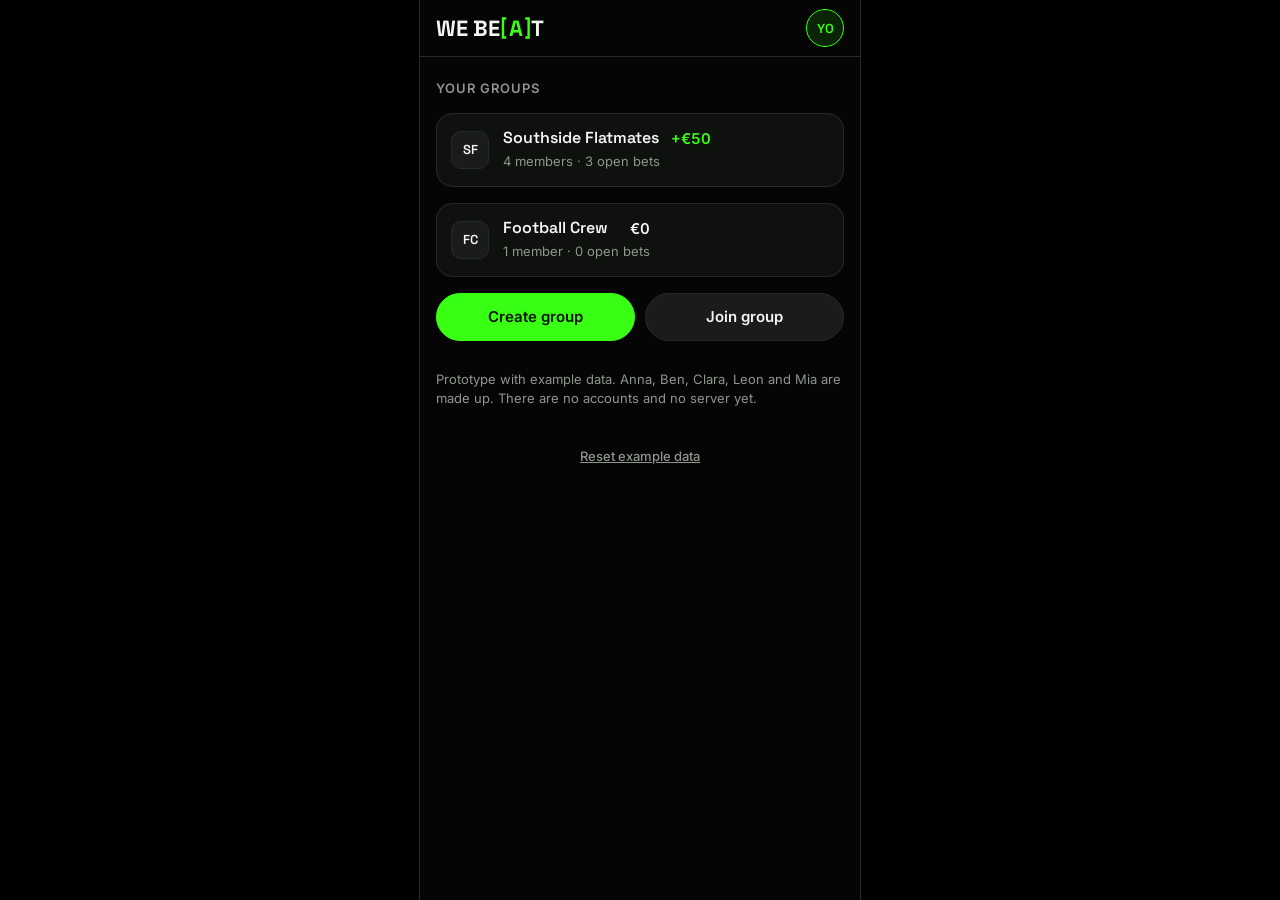
<file: prototype/index.html>
<!DOCTYPE html>
<html lang="en">
<head>
<meta charset="utf-8">
<meta name="viewport" content="width=device-width, initial-scale=1, viewport-fit=cover">
<title>We Be(a)t Prototype</title>
<link rel="stylesheet" href="https://fonts.googleapis.com/css2?family=Inter:wght@400;500;600&family=Space+Grotesk:wght@500;600;700&display=swap">
<link rel="stylesheet" href="css/styles.css">
</head>
<body>
<div class="phone"><div id="app"></div></div>
<div id="toast" role="status" hidden></div>

<!-- Load order matters: data and core first, main last. See README.md for who owns which file. -->
<script src="js/data.js"></script>
<script src="js/core.js"></script>
<script src="js/logic.js"></script>
<script src="js/home.js"></script>
<script src="js/admin.js"></script>
<script src="js/profile.js"></script>
<script src="js/settle.js"></script>
<script src="js/group.js"></script>
<script src="js/bet-new.js"></script>
<script src="js/bet-resolve.js"></script>
<script src="js/bet-detail.js"></script>
<script src="js/main.js"></script>
</body>
</html>
</file>
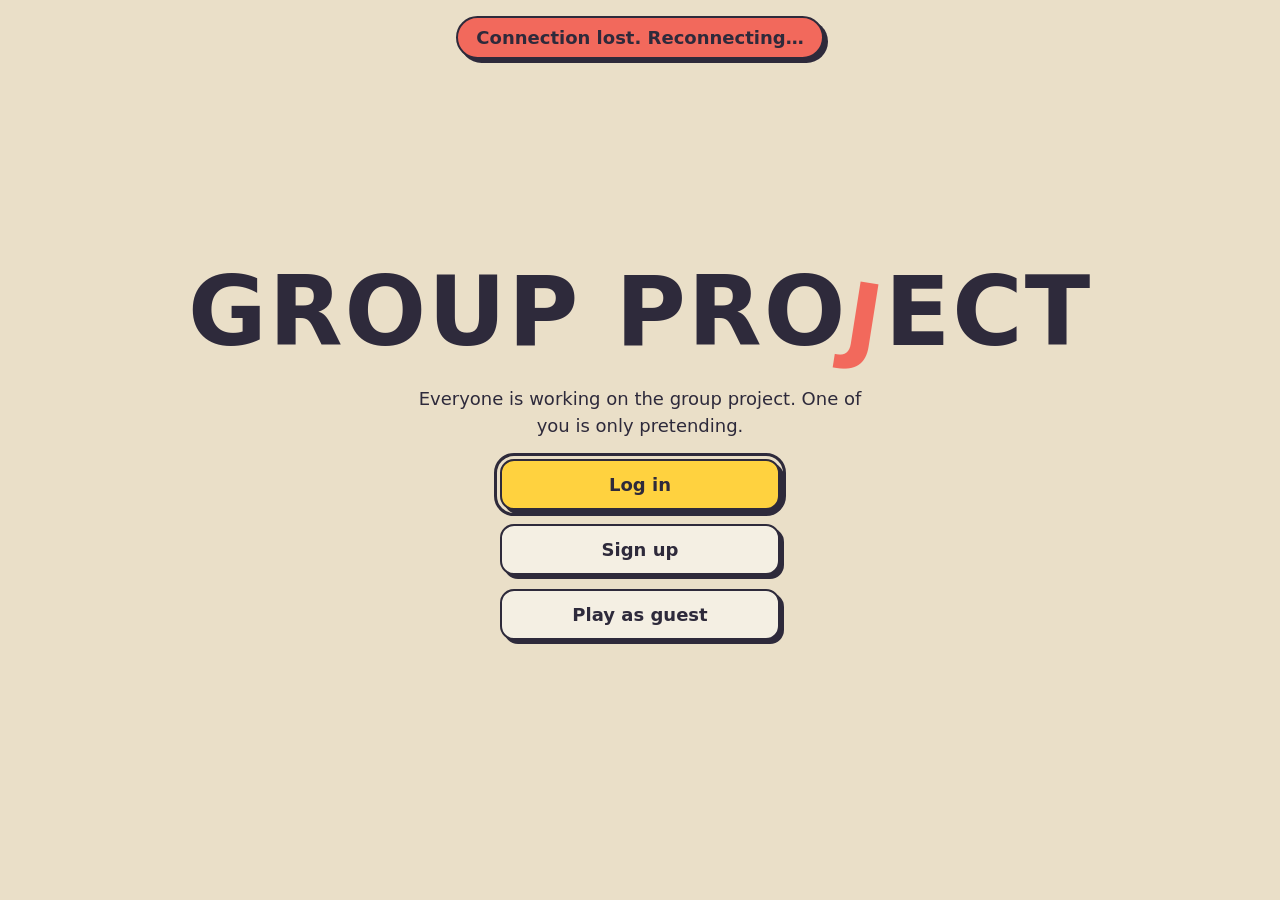
<file: game/client/index.html>
<!doctype html>
<html lang="en">
<head>
  <meta charset="utf-8">
  <meta name="viewport" content="width=device-width, initial-scale=1">
  <title>Group Project</title>
  <link rel="icon" href="favicon.ico">
  <link rel="stylesheet" href="css/style.css">
  <link rel="stylesheet" href="css/campus_challenges.css">
</head>
<body>
  <!-- Shown instead of the game on a phone or tablet (js/keyboard_notice.js, S-219). -->
  <div id="keyboard-notice" class="keyboard-notice" role="dialog" aria-modal="true"
       aria-labelledby="keyboard-notice-title" aria-describedby="keyboard-notice-text" hidden>
    <div class="card keyboard-notice-card">
      <h2 id="keyboard-notice-title">Group Project needs a keyboard.</h2>
      <p id="keyboard-notice-text">Walking uses W, A, S, D or the arrow keys, so the game cannot be played on a phone or tablet. Please open it on a computer.</p>
      <button type="button" id="keyboard-notice-play" class="button">Play anyway</button>
    </div>
  </div>

  <!-- Short messages of the server, at the top centre of every screen. -->
  <p id="message" class="message" role="status" hidden></p>

  <main>
    <!-- Screen 1: Start -->
    <section id="screen-start" class="screen screen-centred">
      <h1 class="logo" aria-label="Group Project">GROUP PRO<span class="logo-odd">J</span>ECT</h1>
      <p class="tagline">Everyone is working on the group project. One of you is only pretending.</p>
      <div class="button-column">
        <button type="button" id="start-login" class="button button-main">Log in</button>
        <button type="button" id="start-signup" class="button">Sign up</button>
        <button type="button" id="start-guest" class="button">Play as guest</button>
      </div>
    </section>

    <!-- Screen 2a: Sign up -->
    <section id="screen-signup" class="screen screen-centred" hidden>
      <form id="signup-form" class="card" novalidate>
        <h2>Sign up</h2>
        <div class="field">
          <label for="signup-name">Username</label>
          <input id="signup-name" name="name" type="text" autocomplete="username" maxlength="16"
                 autocapitalize="none" spellcheck="false"
                 aria-describedby="signup-name-rule signup-name-error">
          <p id="signup-name-rule" class="rule">3–16 letters or numbers</p>
          <p id="signup-name-error" class="field-error" role="alert"></p>
        </div>
        <div class="field">
          <label for="signup-password">Password</label>
          <div class="password-box">
            <input id="signup-password" name="password" type="password" autocomplete="new-password" maxlength="64"
                   aria-describedby="signup-password-rule signup-password-error">
            <button type="button" id="signup-password-eye" class="password-eye"
                    aria-label="Show password" aria-pressed="false" aria-controls="signup-password">
              <svg class="eye-icon" viewBox="0 0 24 24" aria-hidden="true" focusable="false">
                <path d="M2 12s3.5-7 10-7 10 7 10 7-3.5 7-10 7S2 12 2 12z"/>
                <circle cx="12" cy="12" r="3"/>
                <line class="eye-stroke" x1="4" y1="20" x2="20" y2="4"/>
              </svg>
            </button>
          </div>
          <p id="signup-password-rule" class="rule">8–64 characters</p>
          <p id="signup-password-error" class="field-error" role="alert"></p>
        </div>
        <p id="signup-form-error" class="field-error" role="alert"></p>
        <div class="button-row">
          <button type="submit" id="signup-submit" class="button button-main">Sign up</button>
          <button type="button" id="signup-back" class="button">Back</button>
        </div>
      </form>
    </section>

    <!-- Screen 2b: Log in -->
    <section id="screen-login" class="screen screen-centred" hidden>
      <form id="login-form" class="card" novalidate>
        <h2>Log in</h2>
        <div class="field">
          <label for="login-name">Username</label>
          <input id="login-name" name="name" type="text" autocomplete="username" maxlength="16"
                 autocapitalize="none" spellcheck="false">
        </div>
        <div class="field">
          <label for="login-password">Password</label>
          <div class="password-box">
            <input id="login-password" name="password" type="password" autocomplete="current-password" maxlength="64">
            <button type="button" id="login-password-eye" class="password-eye"
                    aria-label="Show password" aria-pressed="false" aria-controls="login-password">
              <svg class="eye-icon" viewBox="0 0 24 24" aria-hidden="true" focusable="false">
                <path d="M2 12s3.5-7 10-7 10 7 10 7-3.5 7-10 7S2 12 2 12z"/>
                <circle cx="12" cy="12" r="3"/>
                <line class="eye-stroke" x1="4" y1="20" x2="20" y2="4"/>
              </svg>
            </button>
          </div>
        </div>
        <p id="login-form-error" class="field-error" role="alert"></p>
        <div class="button-row">
          <button type="submit" id="login-submit" class="button button-main">Log in</button>
          <button type="button" id="login-back" class="button">Back</button>
        </div>
      </form>
    </section>

    <!-- Screen 3: Home -->
    <section id="screen-home" class="screen screen-centred" hidden>
      <div class="card">
        <p class="profile">
          Signed in as <strong id="home-name"></strong>
          <span id="home-guest" class="marker" hidden>guest</span>
        </p>
        <button type="button" id="home-create" class="button button-main">Create lobby</button>
        <form id="join-form" class="field" novalidate>
          <label for="join-code">Join with code</label>
          <div class="button-row">
            <input id="join-code" name="code" type="text" class="code-input" maxlength="4"
                   autocomplete="off" autocapitalize="characters" spellcheck="false"
                   aria-describedby="join-code-error">
            <button type="submit" id="join-submit" class="button">Join</button>
          </div>
          <p id="join-code-error" class="field-error" role="alert"></p>
        </form>
        <button type="button" id="home-logout" class="button">Log out</button>
      </div>
      <!-- Profile and Leaderboard: two round icons at the top right of the screen
           (css: .home-icons). They stand after the card in this file, so the
           keyboard still starts on "Create lobby" and reaches them with Tab. -->
      <div class="home-icons">
        <button type="button" id="home-profile" class="button icon-button" aria-label="Profile" title="Profile">
          <!-- A person: head and shoulders. -->
          <svg class="home-icon" viewBox="0 0 32 32" aria-hidden="true" focusable="false">
            <path class="icon-blue" d="M5.5 27.5c0-6 4.7-9.5 10.5-9.5s10.5 3.5 10.5 9.5z"/>
            <circle class="icon-yellow" cx="16" cy="10.5" r="5.5"/>
          </svg>
        </button>
        <button type="button" id="home-leaderboard" class="button icon-button" aria-label="Leaderboard" title="Leaderboard">
          <!-- A trophy: two handles, the cup, the stem and the foot. -->
          <svg class="home-icon" viewBox="0 0 32 32" aria-hidden="true" focusable="false">
            <path d="M10 7.5H6v2a4 4 0 0 0 4 4M22 7.5h4v2a4 4 0 0 1-4 4"/>
            <path class="icon-yellow" d="M10 4.5h12v8a6 6 0 0 1-12 0z"/>
            <path d="M16 18.5v4"/>
            <path class="icon-yellow" d="M10 27.5v-3a2 2 0 0 1 2-2h8a2 2 0 0 1 2 2v3z"/>
          </svg>
        </button>
      </div>
    </section>

    <!-- Screen 12: Profile, filled by js/lobby/statistics.js -->
    <section id="screen-profile" class="screen screen-centred" hidden>
      <div class="card">
        <h2>Profile</h2>
        <p class="profile">Signed in as <strong id="profile-name"></strong></p>
        <table class="stats-table">
          <thead>
            <tr>
              <th scope="col">Mode</th>
              <th scope="col" class="stats-number">Rounds</th>
              <th scope="col" class="stats-number">Wins</th>
            </tr>
          </thead>
          <tbody id="profile-modes"></tbody>
        </table>
        <p class="stats-best">Best Duel time <strong id="profile-best"></strong></p>
        <button type="button" id="profile-back" class="button">Back</button>
      </div>
    </section>

    <!-- Screen 13: Leaderboard, filled by js/lobby/statistics.js -->
    <section id="screen-leaderboard" class="screen screen-centred" hidden>
      <div class="card stats-card">
        <h2>Leaderboard</h2>
        <table id="leaderboard-table" class="stats-table">
          <thead>
            <tr>
              <th scope="col" class="stats-number stats-column-place">Place</th>
              <th scope="col">Player</th>
              <th scope="col" class="stats-number stats-column-wins">Classic Wins</th>
              <th scope="col" class="stats-number stats-column-wins">Duel Wins</th>
              <th scope="col" class="stats-number stats-column-time">Duel Best Time</th>
            </tr>
          </thead>
          <tbody id="leaderboard-rows"></tbody>
        </table>
        <p id="leaderboard-empty" hidden>No rounds played yet.</p>
        <button type="button" id="leaderboard-back" class="button">Back</button>
      </div>
    </section>

    <!-- Screen 4: Lobby, with the map next to it -->
    <section id="screen-lobby" class="screen screen-lobby" hidden>
      <div class="map-area">
        <canvas id="map" class="map" aria-label="Campus map"></canvas>
        <!-- The victim of a fail reads this over the map (S-228). -->
        <p id="classic-you-failed" class="classic-you-failed" role="alert" hidden>You failed.</p>
        <!-- Where the own character is and, in a round, its next task: in
             Duel and Solo the next station, in Classic the one active task
             (S-197) (minigames/task_navigation.js). The only room display. -->
        <div id="task-card" class="task-card" hidden>
          <p class="task-card-place"><span class="task-card-pin" aria-hidden="true"></span><span id="task-card-here"></span></p>
          <div id="task-card-task" class="task-card-task" aria-live="polite" hidden>
            <span id="task-card-kicker" class="task-card-kicker"></span>
            <span class="task-card-line"><span id="task-card-room" class="task-card-room"></span><span id="task-card-title" class="task-card-title"></span></span>
          </div>
          <!-- Classic, only for the player concerned (S-197): all four done, or the Free Rider's hint. -->
          <p id="task-card-note" class="task-card-note" aria-live="polite" hidden></p>
        </div>
        <!-- Two parts, so that on a narrow map the hint can be two lines
             (style.css). On a wide map it is one line. -->
        <p class="hint"><span class="hint-part">Walk with WASD</span> <span class="hint-part">or the arrow keys</span></p>
        <!-- The window of a minigame, built by js/minigames/frame.js. -->
        <div id="minigame" class="minigame" hidden></div>
        <!-- The ranking at the end of a Duel, built by js/minigames/duel.js. -->
        <div id="duel-ranking" class="duel-ranking" hidden></div>
        <!-- The countdown before a round, counted by js/lobby/countdown.js.
             After the ranking in the page: style.css moves it aside while
             the ranking is open. -->
        <div id="countdown" class="countdown" role="timer" aria-live="off" hidden>
          <p class="countdown-line">Round starts in</p>
          <p id="countdown-number" class="countdown-number"></p>
        </div>
      </div>
      <!-- The top and the bottom of the panel always stay visible. Only the
           middle scrolls when the window is too low for it. -->
      <aside class="panel" aria-label="Lobby">
        <div class="panel-top">
          <div class="panel-top-heading">
            <h2 class="panel-heading">Lobby code</h2>
            <button type="button" id="overview-open" class="button overview-button"
                    aria-haspopup="dialog" aria-keyshortcuts="M">Map · M</button>
          </div>
          <p id="lobby-code" class="lobby-code"></p>
        </div>

        <div class="panel-middle">
          <!-- The panel of the running round's mode, first in the middle so it
               is seen without scrolling above eight players (M2-2.11, S-143).
               Only one of the two is ever shown; hidden, they take no room,
               so the lobby looks as before. Both have the class round-panel
               for the same place and spacing. -->
          <!-- Duel or Solo: the own next task and the clock, filled by
               js/minigames/duel.js. -->
          <div id="duel-panel" class="duel-panel round-panel" hidden>
            <h2 id="duel-heading" class="panel-heading">Duel</h2>
            <p id="duel-next" class="duel-next" role="status"></p>
            <p id="duel-clock" class="duel-clock" aria-label="Time left"></p>
          </div>
          <!-- Classic, built like the Duel panel: the mode, the own name (the
               role, js/classic/round.js), the own tasks (js/lobby/lobby.js,
               from main.js) and the group progress (js/classic/round.js). -->
          <div id="classic-progress" class="classic-progress round-panel" hidden aria-live="polite">
            <h2 class="panel-heading">Classic</h2>
            <p id="classic-own-name" class="classic-own-name"></p>
            <div id="classic-task" class="duel-next round-task" role="status" hidden></div>
            <h3 class="panel-heading">Group progress</h3>
            <p id="classic-progress-label">0% complete</p>
            <div class="classic-progress-track" role="progressbar" aria-label="Group task progress" aria-valuemin="0" aria-valuemax="100" aria-valuenow="0">
              <div id="classic-progress-fill" class="classic-progress-fill"></div>
            </div>
          </div>

          <h2 class="panel-heading">Players</h2>
          <ul id="lobby-players" class="players"></ul>

          <h2 class="panel-heading">Mode</h2>
          <!-- The host chooses here; the others only read the mode. -->
          <div id="lobby-modes" class="modes" hidden></div>
          <p id="lobby-mode-text" class="mode-text"></p>

          <!-- Hidden while the round is running: characters stay as they are then. -->
          <div id="lobby-character-area" class="character-area">
            <h2 class="panel-heading">Character</h2>
            <div id="lobby-characters" class="characters"></div>
          </div>
        </div>

        <div class="panel-bottom">
          <p id="lobby-round" class="waiting" hidden>Round running</p>
          <p id="lobby-waiting" class="waiting">Waiting for the host</p>
          <div id="lobby-host-area" hidden>
            <button type="button" id="lobby-start" class="button button-main" disabled>Start game</button>
            <p id="lobby-start-hint" class="rule"></p>
          </div>
          <button type="button" id="lobby-leave" class="button">Leave lobby</button>
        </div>
      </aside>
    </section>
  </main>

  <dialog id="campus-overview" class="overview" aria-labelledby="overview-title">
    <header class="overview-header">
      <h2 id="overview-title">Campus map</h2>
      <button type="button" id="overview-close" class="button overview-button">Close</button>
    </header>
    <div class="overview-layout">
      <canvas id="overview-map" class="overview-map" aria-label="Campus plan with your location and open task markers"></canvas>
      <section class="overview-tasks" aria-labelledby="overview-tasks-title">
        <p id="overview-location" class="overview-location"></p>
        <h3 id="overview-tasks-title">Your open tasks</h3>
        <p id="overview-empty">No open tasks.</p>
        <ul id="overview-list"></ul>
      </section>
    </div>
  </dialog>

  <!-- The Classic meeting uses a canvas for the shared phase and transcript. -->
  <section id="classic-meeting" class="classic-meeting" aria-label="Meeting" hidden>
    <div class="classic-meeting-window">
      <canvas id="classic-meeting-canvas" class="classic-meeting-canvas" aria-label="Meeting details"></canvas>
      <section id="classic-skip-options" class="classic-skip-options" aria-live="polite" hidden>
        <p id="classic-skip-status" class="classic-skip-status"></p>
        <button id="classic-skip-discussion" class="button" type="button">Skip</button>
      </section>
      <section id="classic-vote-options" class="classic-vote-options" aria-label="Vote for a living player" hidden>
        <h2>Who should be ejected?</h2>
        <div id="classic-vote-players" class="classic-vote-players"></div>
      </section>
      <p id="classic-vote-result" class="classic-vote-result" aria-live="polite" hidden></p>
      <form id="classic-chat-form" class="classic-chat-form">
        <label for="classic-chat-input">Message</label>
        <div class="button-row">
          <input id="classic-chat-input" type="text" maxlength="200" autocomplete="off">
          <button id="classic-chat-send" class="button button-main" type="submit">Send</button>
        </div>
        <p id="classic-chat-hint" class="rule" aria-live="polite"></p>
      </form>
      <button id="classic-meeting-leave" class="button classic-meeting-leave" type="button">Leave lobby</button>
    </div>
  </section>

  <section id="classic-role-card" class="classic-overlay" aria-label="Your role" hidden>
    <div class="classic-end-window">
      <p class="classic-eyebrow">Your role</p>
      <h1 id="classic-role-name"></h1>
      <p id="classic-role-instructions"></p>
      <p id="classic-role-partners" class="classic-role-partners"></p>
    </div>
  </section>
  <section id="classic-end-screen" class="classic-overlay" aria-label="Round result" hidden>
    <div class="classic-end-window">
      <p class="classic-eyebrow">Round complete</p>
      <h1 id="classic-winner"></h1>
      <p id="classic-end-reason"></p>
      <h2>Roles</h2>
      <ul id="classic-role-list" class="classic-role-list"></ul>
      <h2>Statistics</h2>
      <ul id="classic-stat-list" class="classic-stat-list"></ul>
      <div class="button-row">
        <!-- Only the host sees "New Round" (round.js, updateHostAction). -->
        <button type="button" id="classic-new-round" class="button button-main" hidden>New Round</button>
        <button type="button" id="classic-back-lobby" class="button">Back to the lobby</button>
      </div>
      <p id="classic-host-hint" class="rule"></p>
    </div>
  </section>

  <script src="js/keyboard_notice.js"></script>
  <script src="js/net.js"></script>
  <script src="js/world/characters.js"></script>
  <script src="js/world/draw.js"></script>
  <script src="js/world/art/common.js"></script>
  <script src="js/world/art/pingo_doce.js"></script>
  <script src="js/world/art/lecture_hall.js"></script>
  <script src="js/world/art/mon_cafe.js"></script>
  <script src="js/world/art/canteen.js"></script>
  <script src="js/world/art/ctt.js"></script>
  <script src="js/world/art/deck.js"></script>
  <script src="js/world/art/stations.js"></script>
  <script src="js/classic/fail-button.js"></script>
  <script src="js/classic/hud-actions.js"></script>
  <script src="js/world/vision.js"></script>
  <script src="js/world/bridge.js"></script>
  <script src="js/world/world.js"></script>
  <script src="js/world/diagnostic.js"></script>
  <script src="js/world/overview.js"></script>
  <script src="js/lobby/screens.js"></script>
  <script src="js/lobby/forms.js"></script>
  <script src="js/lobby/lobby.js"></script>
  <script src="js/lobby/countdown.js"></script>
  <script src="js/minigames/frame.js"></script>
  <script src="js/minigames/build_tray.js"></script>
  <script src="js/minigames/brew_order.js"></script>
  <script src="js/minigames/sort_slides.js"></script>
  <script src="js/minigames/shelve_books.js"></script>
  <script src="js/minigames/self_checkout.js"></script>
  <script src="js/minigames/catch_the_wave.js"></script>
  <script src="js/minigames/duel.js"></script>
  <script src="js/minigames/room_tasks.js"></script>
  <script src="js/minigames/campus_challenges.js"></script>
  <script src="js/minigames/task_navigation.js"></script>
  <script src="js/classic/meeting.js"></script>
  <script src="js/classic/round.js"></script>
  <script src="js/lobby/statistics.js"></script>
  <script src="js/main.js"></script>
</body>
</html>
</file>
<file: prototype/css/styles.css>
body { margin: 0; }
[hidden] { display: none !important; }
:root { padding-top: env(safe-area-inset-top, 0px); padding-bottom: env(safe-area-inset-bottom, 0px); }
/* Shared styles. Owner: area 4 (foundation). Ask before changing tokens or shared components.
   Layout: one phone column (max 440px), black ground, neon green only for actions, your own standing and open bets. */
:root {
  color-scheme: dark;
  --bg: #050505; --s1: #0F110F; --s2: #191C19; --line: #272B27;
  --fg: #F3F5F2; --mut: #8E968D;
  --neon: #39FF14; --neon-dim: rgba(57,255,20,.12);
  --red: #FF5A5A; --red-dim: rgba(255,90,90,.12);
  --amber: #FFC53D; --amber-dim: rgba(255,197,61,.12);
  --display: "Space Grotesk", "Avenir Next", "Segoe UI", sans-serif;
  --body: "Inter", system-ui, -apple-system, "Segoe UI", sans-serif;
}
html, body { background: #000; }
body { color: var(--fg); font: 400 15px/1.5 var(--body); }
body::before { content: ""; position: fixed; inset: 0 0 auto; height: env(safe-area-inset-top, 0px); z-index: 10; background: var(--bg); }
.phone { max-width: 440px; margin: 0 auto; min-height: 100vh; background: var(--bg); border-inline: 1px solid var(--line); }
.top { position: sticky; top: env(safe-area-inset-top, 0px); z-index: 5; background: var(--bg); border-bottom: 1px solid var(--line);
  display: flex; align-items: center; gap: 8px; min-height: 56px;
  padding-left: max(16px, env(safe-area-inset-left, 0px)); padding-right: max(16px, env(safe-area-inset-right, 0px)); }
.top h1 { font: 600 18px/1.2 var(--display); margin: 0; min-width: 0; overflow-wrap: anywhere; }
/* The arrow is a drawn chevron, not a text character, so it sits exactly in the middle of the button and lines up with the title. */
.back { display: grid; place-items: center; width: 40px; height: 40px; margin-left: -12px; padding: 0; border: 0; background: none; color: var(--neon); cursor: pointer; border-radius: 10px; }
.wrap { display: flex; flex-direction: column; gap: 16px; padding-block: 16px 40px;
  padding-left: max(16px, env(safe-area-inset-left, 0px)); padding-right: max(16px, env(safe-area-inset-right, 0px)); }
.brand { font: 700 30px/1 var(--display); letter-spacing: -.02em; margin: 8px 0 0; }
.brand b { color: var(--neon); font-weight: 700; }
.mut { color: var(--mut); } .small { font-size: 13px; }
h2 { font: 600 13px/1.2 var(--body); letter-spacing: .08em; text-transform: uppercase; color: var(--mut); margin: 8px 0 0; }
.card { background: var(--s1); border: 1px solid var(--line); border-radius: 16px; padding: 14px; display: flex; flex-direction: column; gap: 8px; min-width: 0; }
button.card { text-align: left; color: inherit; font: inherit; cursor: pointer; width: 100%; }
button.card:active { background: var(--s2); }
.row { display: flex; align-items: center; justify-content: space-between; gap: 12px; min-width: 0; }
.row > :first-child { min-width: 0; overflow-wrap: anywhere; }
.title { font: 600 16px/1.3 var(--display); }
.num { font-variant-numeric: tabular-nums; font-weight: 600; white-space: nowrap; }
.pos { color: var(--neon); } .neg { color: var(--red); }
.hero { background: var(--s1); border: 1px solid var(--line); border-radius: 20px; padding: 18px; display: flex; flex-direction: column; gap: 2px; }
.hero .big { font: 700 44px/1.05 var(--display); font-variant-numeric: tabular-nums; letter-spacing: -.02em; }
.btn { min-height: 48px; border-radius: 999px; border: 1px solid var(--line); background: var(--s2); color: var(--fg); font: 600 15px/1 var(--body); padding: 0 18px; cursor: pointer; flex: 1; }
.btn.pri { background: var(--neon); border-color: var(--neon); color: #041200; }
.btn.danger { color: var(--red); }
.btn:disabled { opacity: .35; cursor: not-allowed; }
.btn.sm { min-height: 36px; font-size: 13px; padding: 0 14px; flex: none; }
.btns { display: flex; gap: 10px; flex-wrap: wrap; }
:is(button, input, select, textarea):focus-visible { outline: 2px solid var(--neon); outline-offset: 2px; }
.hint { border: 1px solid var(--amber); background: var(--amber-dim); color: var(--amber); border-radius: 14px; padding: 12px 14px; font-size: 14px; }
.tabs { display: flex; background: var(--s1); border: 1px solid var(--line); border-radius: 999px; padding: 4px; }
.tabs button { flex: 1; min-height: 38px; border: 0; border-radius: 999px; background: none; color: var(--mut); font: 600 14px/1 var(--body); cursor: pointer; }
.tabs button[aria-selected="true"] { background: var(--neon); color: #041200; }
.chips { display: flex; gap: 8px; flex-wrap: wrap; }
.chip { min-height: 36px; padding: 0 14px; border-radius: 999px; border: 1px solid var(--line); background: none; color: var(--fg); font: 500 14px/1 var(--body); cursor: pointer; }
.chip[aria-pressed="true"] { border-color: var(--neon); color: var(--neon); background: var(--neon-dim); }
.pill { font: 600 11px/1 var(--body); letter-spacing: .05em; text-transform: uppercase; padding: 5px 8px; border-radius: 999px; white-space: nowrap; }
.pill.open { color: var(--neon); background: var(--neon-dim); }
.pill.wait { color: var(--amber); background: var(--amber-dim); }
.pill.bad { color: var(--red); background: var(--red-dim); }
.pill.done { color: var(--fg); background: var(--s2); }
.tag { font: 600 11px/1 var(--body); letter-spacing: .08em; text-transform: uppercase; color: var(--mut); }
label { display: flex; flex-direction: column; gap: 6px; font-size: 13px; color: var(--mut); min-width: 0; }
input, select, textarea { font: 400 16px/1.3 var(--body); color: var(--fg); background: var(--s1); border: 1px solid var(--line); border-radius: 12px; padding: 12px; width: 100%; box-sizing: border-box; min-width: 0; }
textarea { resize: vertical; min-height: 72px; }
.two { display: grid; grid-template-columns: 1fr 1fr; gap: 10px; }
.bar { height: 6px; border-radius: 999px; background: var(--s2); overflow: hidden; }
.bar i { display: block; height: 100%; background: var(--neon); border-radius: 999px; }
.opt { display: flex; flex-direction: column; gap: 6px; padding: 12px 0; border-top: 1px solid var(--line); }
.opt:first-child { border-top: 0; padding-top: 0; }
.opt.win .title { color: var(--neon); }
.kv { display: grid; grid-template-columns: auto 1fr; gap: 6px 14px; font-size: 14px; }
.kv dt { color: var(--mut); } .kv dd { margin: 0; text-align: right; overflow-wrap: anywhere; }
.demo { border: 1px dashed var(--mut); border-radius: 16px; padding: 14px; display: flex; flex-direction: column; gap: 10px; }
.list { display: flex; flex-direction: column; }
.list .row { padding: 10px 0; border-top: 1px solid var(--line); }
.list .row:first-child { border-top: 0; }
.code { font: 600 18px/1 var(--display); letter-spacing: .1em; color: var(--neon); }
#toast { position: fixed; left: 50%; transform: translateX(-50%); bottom: calc(20px + env(safe-area-inset-bottom, 0px)); z-index: 20; max-width: min(400px, calc(100vw - 32px));
  background: var(--fg); color: #000; font: 600 14px/1.3 var(--body); padding: 12px 16px; border-radius: 14px; }
.linkbtn { background: none; border: 0; color: var(--mut); font: 500 13px/1 var(--body); text-decoration: underline; cursor: pointer; padding: 12px 0; align-self: center; }

/* Avatars: placeholders with initials until real profile and group pictures exist. */
.av { display: inline-grid; place-items: center; width: 36px; height: 36px; flex: none; border-radius: 50%; border: 1px solid var(--neon); background: var(--neon-dim); color: var(--neon); font: 600 13px/1 var(--display); }
.av.g { border-radius: 10px; border-color: var(--line); background: var(--s2); color: var(--fg); }
.av.lg { width: 56px; height: 56px; font-size: 18px; }
.av.g.lg { border-radius: 16px; }
.avbtn { border: 0; background: none; padding: 0; cursor: pointer; border-radius: 50%; }
.top .sp { flex: 1; }
.top .brand { margin: 0; font-size: 22px; }
.hero.withav { flex-direction: row; align-items: center; gap: 14px; }
.col { display: flex; flex-direction: column; gap: 2px; min-width: 0; }
.ghead { display: flex; align-items: center; gap: 14px; min-width: 0; }
.ghead p { margin: 0; }
.who { display: flex; align-items: center; gap: 10px; min-width: 0; }
.row input { flex: 1; }
.score { display: grid; grid-template-columns: 1fr auto 1fr; gap: 10px; align-items: end; }
.score b { font: 700 22px/1 var(--display); padding-bottom: 12px; }

/* Group detail: balance with "Settle up" on the right, "+" to create a bet, bets you have not joined. */
.hero.split { flex-direction: row; align-items: center; justify-content: space-between; gap: 14px; }
.plus { width: 36px; height: 36px; margin-left: auto; flex: none; border: 0; border-radius: 50%; background: var(--neon); color: #041200; font: 700 24px/1 var(--display); cursor: pointer; }
.plus:disabled { opacity: .35; cursor: not-allowed; }
.joinhint { color: var(--neon); font-weight: 600; }

/* Wordmark: letters trimmed to their cap height so the drawn brackets centre on the capitals. */
.bm { display: inline-flex; align-items: center; gap: .05em; font: 700 1em/1 var(--display); letter-spacing: -.01em; white-space: nowrap; }
.bm span { text-box: trim-both cap alphabetic; }
.bm .a { color: var(--neon); }
.bm svg { width: .3em; height: 1em; flex: none; color: var(--neon); }

/* Profile picture: uploaded image inside the avatar, and the plus badge that opens the file picker. */
.av img { width: 100%; height: 100%; object-fit: cover; border-radius: inherit; display: block; }
.av:has(img) { overflow: hidden; background: none; }
.avup { position: relative; display: inline-block; flex: none; cursor: pointer; border-radius: 50%; }
.avup input { position: absolute; width: 1px; height: 1px; opacity: 0; pointer-events: none; }
.avup:focus-within { outline: 2px solid var(--neon); outline-offset: 3px; }
.avplus { position: absolute; right: -4px; bottom: -4px; display: grid; place-items: center; width: 22px; height: 22px; border-radius: 50%; border: 2px solid var(--bg); background: var(--neon); color: #041200; font: 700 16px/1 var(--display); }
</file>
<file: game/client/css/style.css>
/* Colours and shapes from DESIGN.md, section 1. Every colour is a variable here. */
:root {
  --ink: #2E2A3B;
  --sand: #EADFC8;
  --cream: #F4EFE3;
  --sun: #FFD23F;
  --coral: #F2695C;
  --green: #5FA86B;
  --water: #9CD3E6;
  --outline: 2.5px solid var(--ink);
  --shadow: 4px 4px 0 var(--ink);
}

* { box-sizing: border-box; }

body {
  margin: 0;
  min-height: 100vh;
  background: var(--sand);
  color: var(--ink);
  font-family: system-ui, sans-serif;
  font-size: 18px;
  line-height: 1.5;
}

h2 { margin: 0; font-size: 28px; font-weight: 800; }
p { margin: 0; }

/* ---- Screens: exactly one is visible (js/lobby/screens.js) ---- */

/* Without this rule `display: flex` below would win over the hidden attribute. */
[hidden] { display: none !important; }

.screen-centred {
  min-height: 100vh;
  display: flex;
  flex-direction: column;
  align-items: center;
  justify-content: center;
  gap: 20px;
  padding: 24px;
  text-align: center;
}

/* ---- Logo ---- */

.logo {
  margin: 0;
  font-size: clamp(40px, 10vw, 96px);
  font-weight: 800;
  letter-spacing: 0.02em;
  line-height: 1.1;
}

/* The one letter that is not pulling its weight. */
.logo-odd {
  display: inline-block;
  color: var(--coral);
  transform: rotate(9deg) translateY(0.08em);
}

.tagline { max-width: 40ch; }

/* ---- Buttons and cards: like stickers ---- */

.button {
  padding: 10px 22px;
  border: var(--outline);
  border-radius: 14px;
  background: var(--cream);
  box-shadow: var(--shadow);
  color: var(--ink);
  font: inherit;
  font-weight: 700;
  cursor: pointer;
}

.button-main { background: var(--sun); }

/* A pressed button moves onto its shadow. */
.button:active:not(:disabled) {
  transform: translate(2px, 2px);
  box-shadow: 2px 2px 0 var(--ink);
}

.button:disabled {
  background: #D9D3C5;
  color: #6F6A7A;
  cursor: not-allowed;
}

/* Shows where the keyboard is. */
:focus-visible {
  outline: 3px solid var(--ink);
  outline-offset: 3px;
}

.button-column {
  display: flex;
  flex-direction: column;
  gap: 14px;
  width: min(100%, 280px);
}

.button-row {
  display: flex;
  gap: 12px;
}

.button-row > .button-main { flex: 1; }

.card {
  display: flex;
  flex-direction: column;
  gap: 18px;
  width: min(100%, 400px);
  padding: 28px;
  border: var(--outline);
  border-radius: 18px;
  background: var(--cream);
  box-shadow: 6px 6px 0 var(--ink);
  text-align: left;
}

/* ---- Form fields ---- */

.field {
  display: flex;
  flex-direction: column;
  gap: 6px;
}

label { font-weight: 700; }

input {
  width: 100%;
  padding: 10px 12px;
  border: var(--outline);
  border-radius: 10px;
  background: white;
  color: var(--ink);
  font: inherit;
}

.rule { font-size: 15px; }

/* An error of the server, directly at the field it belongs to. */
.field-error {
  padding: 4px 10px;
  border: 2px solid var(--ink);
  border-radius: 8px;
  background: var(--coral);
  font-size: 16px;
  font-weight: 600;
}

.field-error:empty { display: none; }

.code-input {
  flex: 1;
  min-width: 0;
  font-weight: 800;
  letter-spacing: 0.3em;
  text-align: center;
  /* Shown in capitals however it is typed; the server reads any case. */
  text-transform: uppercase;
}

/* The password field with its eye button, which shows or hides what was
   typed. The button lies over the right end of the field; the field keeps
   that room free, so a long password does not run under the eye. */
.password-box { position: relative; }

.password-box > input { padding-right: 48px; }

.password-eye {
  position: absolute;
  top: 50%;
  right: 6px;
  display: flex;
  align-items: center;
  justify-content: center;
  width: 36px;
  height: 36px;
  padding: 0;
  border: 0;
  border-radius: 8px;
  background: transparent;
  color: var(--ink);
  cursor: pointer;
  transform: translateY(-50%);
}

.password-eye:hover { background: var(--sand); }

/* Inside the field there is no room for the usual ring around a button. */
.password-eye:focus-visible { outline-offset: -2px; }

.eye-icon {
  width: 24px;
  height: 24px;
  fill: none;
  stroke: currentColor;
  stroke-width: 2;
  stroke-linecap: round;
  stroke-linejoin: round;
}

/* The stroke through the eye: only while the password can be read. */
.eye-stroke { display: none; }
.password-eye[aria-pressed="true"] .eye-stroke { display: inline; }

/* ---- Small labels: "Host", "You", "guest" ---- */

.marker {
  padding: 0 8px;
  border: 2px solid var(--ink);
  border-radius: 999px;
  background: var(--cream);
  font-size: 13px;
  font-weight: 700;
  white-space: nowrap;
}

.marker-host { background: var(--sun); }

/* ---- Messages at the top centre ---- */

/* The message may use the whole width of the window minus 16px on each side.
   With `left: 50%` it could only use the right half, so it wrapped early on a
   narrow window. Now `left` and `right` give the room, `fit-content` makes the
   pill only as wide as its text, and `margin: 0 auto` centres it in the room. */
.message {
  position: fixed;
  top: 16px;
  left: 16px;
  right: 16px;
  z-index: 10;
  width: fit-content;
  margin: 0 auto;
  padding: 6px 18px;
  border: var(--outline);
  border-radius: 999px;
  background: var(--cream);
  box-shadow: var(--shadow);
  font-weight: 600;
  text-align: center;
  /* A very long word is broken too, so it never sticks out of the window. */
  overflow-wrap: anywhere;
}

.message-error { background: var(--coral); }

/* ---- Classic discussion and voting ---- */

.classic-meeting {
  position: fixed;
  inset: 0;
  z-index: 20;
  display: flex;
  align-items: center;
  justify-content: center;
  padding: 20px;
  background: rgba(46, 42, 59, 0.68);
}

.classic-meeting[hidden] { display: none; }

/* "Leave lobby" in the meeting window, small and at the side (S-201). */
.classic-meeting-leave { align-self: flex-end; }

/* The window always fits the screen (Felix, 2026-11-22: at 1280x800 the
   message field stuck out at the bottom). The canvas is the part that
   shrinks; everything below it keeps its size. Only when even the smallest
   canvas leaves too little room does the window scroll inside, never the page. */
.classic-meeting-window {
  display: flex;
  flex-direction: column;
  gap: 14px;
  width: min(100%, 760px);
  max-height: 100%;
  overflow-y: auto;
  padding: 18px;
  border: var(--outline);
  border-radius: 18px;
  background: var(--cream);
  box-shadow: 6px 6px 0 var(--ink);
}

/* At most 480 px high, down to 150 px when the window needs the room.
   meeting.js draws it at whatever size it gets. */
.classic-meeting-canvas {
  display: block;
  flex: 0 1 480px;
  width: 100%;
  min-height: 150px;
  border: var(--outline);
  border-radius: 12px;
  background: var(--cream);
}

.classic-meeting-window > :not(.classic-meeting-canvas) { flex-shrink: 0; }

.classic-chat-form { display: flex; flex-direction: column; gap: 6px; }
.classic-chat-form .button-row { align-items: center; }
.classic-chat-form .button-row > input { flex: 1; min-width: 0; }
.classic-chat-form .button-row > .button-main { flex: 0 0 auto; }

.classic-skip-options {
  display: flex;
  align-items: center;
  justify-content: space-between;
  gap: 12px;
  padding: 10px 12px;
  border: 2px dashed var(--ink);
  border-radius: 12px;
  background: #fff9df;
}

.classic-skip-status { margin: 0; font-weight: 700; }

.classic-vote-options { display: flex; flex-direction: column; gap: 8px; }
.classic-vote-options h2 { font-size: 20px; }

/* A fixed grid: every vote button has the same width and height, whatever
   the name and however many votes it has, so nothing moves when votes come,
   change or are taken back (Felix, 2026-11-22). 4 columns, 3 in a medium
   window, 2 in a narrow one. */
.classic-vote-players {
  display: grid;
  grid-template-columns: repeat(4, minmax(0, 1fr));
  grid-auto-rows: 44px;
  gap: 8px;
}

@media (max-width: 720px) {
  .classic-vote-players { grid-template-columns: repeat(3, minmax(0, 1fr)); }
}

@media (max-width: 520px) {
  .classic-vote-players { grid-template-columns: repeat(2, minmax(0, 1fr)); }
}

/* The letter, the name (cut with "…" when long) and the vote count, each in
   a column of its own. */
.classic-vote-player {
  display: grid;
  grid-template-columns: 30px minmax(0, 1fr) 28px;
  align-items: center;
  gap: 6px;
  width: 100%;
  height: 100%;
  min-width: 0;
  padding: 4px 6px 4px 5px;
  border: var(--outline);
  border-radius: 999px;
  background: white;
  color: var(--ink);
  font: inherit;
  font-size: 16px;
  font-weight: 700;
  line-height: 1.2;
  cursor: pointer;
}

.classic-vote-player:disabled { opacity: 1; cursor: default; }

.classic-vote-player:hover:not(:disabled) { background: var(--sun); }

.classic-vote-player.classic-vote-player-selected {
  background: var(--sun);
  box-shadow: inset 0 0 0 2px var(--ink);
}

.classic-vote-avatar {
  display: grid;
  place-items: center;
  width: 30px;
  height: 30px;
  border: 2px solid var(--ink);
  border-radius: 50%;
  background: var(--water);
}

.classic-vote-name {
  overflow: hidden;
  text-align: left;
  text-overflow: ellipsis;
  white-space: nowrap;
}

/* The number of votes, in a circle of fixed size: dark with votes, a pale
   "0" without. */
.classic-vote-count {
  display: grid;
  place-items: center;
  width: 28px;
  height: 28px;
  border: 2px solid var(--ink);
  border-radius: 50%;
  background: var(--ink);
  color: white;
  font-size: 14px;
  font-variant-numeric: tabular-nums;
}

.classic-vote-count.classic-vote-count-zero {
  border-color: #B5AFBD;
  background: transparent;
  color: #8A8494;
}

.classic-vote-result {
  padding: 10px 14px;
  border: var(--outline);
  border-radius: 12px;
  background: var(--sun);
  font-size: 18px;
  font-weight: 800;
  text-align: center;
}

/* A narrow window: smaller gaps and texts, so that with 8 living players the
   canvas, Skip, all vote buttons, the message field and Send fit in 640 px. */
@media (max-width: 560px) {
  .classic-meeting { padding: 8px; }
  .classic-meeting-window { gap: 8px; padding: 10px; }
  .classic-skip-options { padding: 6px 8px; font-size: 15px; line-height: 1.3; }
  .classic-skip-options .button { padding: 6px 14px; }
  .classic-vote-options { gap: 6px; }
  .classic-vote-options h2 { font-size: 17px; }
  .classic-vote-players { grid-auto-rows: 40px; gap: 6px; }
  .classic-vote-player { padding: 2px 5px 2px 4px; }
  .classic-chat-form { gap: 4px; font-size: 15px; line-height: 1.3; }
  .classic-chat-form .button-row { gap: 8px; }
  .classic-chat-form .button-row > input { padding: 6px 10px; }
  .classic-chat-form .button-row > .button-main { padding: 6px 14px; }
}

/* ---- Lobby: the map with the panel next to it ---- */

.screen-lobby {
  display: grid;
  grid-template-columns: minmax(0, 1fr) 380px;
  height: 100vh;
}

.map-area {
  position: relative;
  /* A size container, so the card at the top left can ask whether the map
     is narrow and whether it is higher than wide. Its height comes from the
     grid row, never from what is inside. */
  container: map-area / size;
  min-height: 0;
  padding: 16px;
}

.map {
  display: block;
  width: 100%;
  height: 100%;
  border: var(--outline);
  border-radius: 18px;
  background: var(--cream);
  box-shadow: var(--shadow);
}

.panel-top-heading,
.overview-header {
  display: flex;
  align-items: center;
  justify-content: space-between;
  gap: 12px;
}

.overview-button {
  padding: 4px 12px;
  border-radius: 9px;
  box-shadow: 2px 2px 0 var(--ink);
  font-size: 14px;
  white-space: nowrap;
}

.overview {
  width: min(820px, calc(100% - 32px));
  max-height: calc(100dvh - 32px);
  padding: 16px;
  overflow: auto;
  border: var(--outline);
  border-radius: 18px;
  background: var(--cream);
  color: var(--ink);
  box-shadow: var(--shadow);
}

.overview::backdrop { background: rgb(46 42 59 / .65); }
.overview-header { margin-bottom: 12px; }
.overview-header h2 { font-size: 24px; }

.overview-layout {
  display: grid;
  grid-template-columns: minmax(0, 1fr) minmax(160px, 220px);
  align-items: start;
  gap: 16px;
}

.overview-map {
  display: block;
  width: 100%;
  height: auto;
  max-height: 72dvh;
  object-fit: contain;
  border: var(--outline);
  border-radius: 10px;
  background: var(--sand);
}

.overview-tasks { min-width: 0; font-size: 14px; }
.overview-tasks h3 { margin: 12px 0 6px; font-size: 16px; }
.overview-location { font-weight: 750; }
.overview-location::before {
  display: inline-block;
  width: 10px;
  height: 10px;
  margin-right: 7px;
  border: 1.5px solid var(--ink);
  border-radius: 50%;
  background: #3478BE;
  content: "";
}

#overview-list { display: grid; gap: 7px; margin: 0; padding: 0; list-style: none; }
#overview-list li { display: flex; align-items: start; gap: 7px; }
.overview-task-number {
  display: inline-grid;
  flex: 0 0 24px;
  height: 24px;
  place-items: center;
  border: 1.5px solid var(--ink);
  border-radius: 50%;
  background: var(--sun);
  font-size: 12px;
  font-weight: 800;
}

@media (max-width: 600px) {
  .overview-layout { grid-template-columns: 1fr; gap: 12px; }
  .overview-map { max-height: 56dvh; }
}

.hint {
  position: absolute;
  left: 50%;
  bottom: 30px;
  padding: 2px 14px;
  border: 2px solid var(--ink);
  border-radius: 999px;
  background: var(--cream);
  font-size: 15px;
  font-weight: 600;
  white-space: nowrap;
  transform: translateX(-50%);
}

/* "E Use" at the bottom right of the map, made by js/world/world.js. Yellow
   while a station is in range; while it is disabled, the grey of
   .button:disabled wins over this yellow. */
.use-button {
  position: absolute;
  right: 34px;
  bottom: 34px;
  background: var(--sun);
}

/* The Free Rider's "F Let fail" (S-195). Ready with a victim in range it
   is the yellow of an active "E Use" (the rule above). Switched off it is
   grey: while it charges, a darker grey fills it from left to right
   (--fail-fill, set by world.js); charged with nobody in range, the darker
   grey fills all of it. The letters stay ink, readable on both greys. */
.use-button.fail-button:disabled {
  background: linear-gradient(to right, #A8A192 var(--fail-fill, 100%), #DDD8CC var(--fail-fill, 100%));
  color: var(--ink);
}

/* The Free Rider's own E button ("E Emergency", "E Hide", "E Leave
   hiding", S-195): only while E would do one of them, in a place of its
   own above "R Report", so that no button moves when another appears. */
.free-rider-e-button {
  position: absolute;
  right: 34px;
  bottom: 138px;
  z-index: 1;
  background: var(--sun);
}

.report-button {
  position: absolute;
  right: 34px;
  bottom: 86px;
  z-index: 1;
  background: var(--sun);
}

/* On a narrow window the three action buttons are a little smaller and
   closer together, so that they cover less of the small map (S-195). They
   keep their order and their right edge. */
@media (max-width: 620px) {
  .use-button,
  .report-button,
  .free-rider-e-button {
    padding: 6px 14px;
    font-size: 15px;
  }
  .report-button { bottom: 76px; }
  .free-rider-e-button { bottom: 118px; }
}

/* The card at the top left of the map (minigames/task_navigation.js): the
   room the own character stands in, and in a Duel or Solo round its next
   task. It lies under the minigame window (z-index 2) and the ?debug panel
   (z-index 1000) and never takes a click. It ends left of the own
   character, which stands in the middle of the map and is about 40 map
   units wide with its name; on a wide map a map unit is 1/260 of its width,
   so 20 units are about 7.7cqw. */
.task-card {
  position: absolute;
  top: 28px; /* 16 px padding of .map-area + 12 */
  left: 28px;
  width: min(314px, calc(50% - 36px - 7.7cqw));
  border: 2px solid var(--ink);
  background: #F4EFE3;
  box-shadow: 3px 3px 0 var(--ink);
  pointer-events: none;
}
.task-card-place {
  display: flex;
  align-items: center;
  gap: 7px;
  margin: 0;
  padding: 4px 10px;
  background: #E4DCC8;
  font-size: 14px;
  font-weight: 800;
  white-space: nowrap;
}
#task-card-here { overflow: hidden; text-overflow: ellipsis; }
/* A small map pin: a coral drop with a light dot. */
.task-card-pin {
  flex: none;
  width: 11px;
  height: 11px;
  border: 2px solid var(--ink);
  border-radius: 50% 50% 50% 0;
  background: radial-gradient(circle, #F4EFE3 0 2px, var(--coral) 2.5px);
  transform: rotate(-45deg);
}
.task-card-task {
  display: flex;
  flex-direction: column;
  gap: 1px;
  padding: 5px 10px 6px 12px;
  border-top: 2px solid var(--ink);
  border-left: 6px solid var(--sun);
}
.task-card-arrived .task-card-task { border-left-color: #5FA86B; }
.task-card-kicker { font-size: 10px; font-weight: 800; letter-spacing: .04em; }
.task-card-line { overflow: hidden; font-size: 14px; font-weight: 800; text-overflow: ellipsis; white-space: nowrap; }
.task-card-room::after { content: " · "; }
/* Classic (S-197): "All your tasks are done." (green) or the Free Rider's
   hint, in place of the task part. It may wrap onto a second line. */
.task-card-note {
  margin: 0;
  padding: 5px 10px 6px 12px;
  border-top: 2px solid var(--ink);
  border-left: 6px solid var(--sun);
  font-size: 13px;
  font-weight: 800;
}
.task-card-note-done { border-left-color: #5FA86B; }
/* A narrow map that is higher than wide has room above the own character
   (a map unit is then 1/260 of its height), so the card takes the width. */
@container map-area (max-width: 610px) and (orientation: portrait) {
  .task-card { width: calc(100% - 56px); }
}
/* Compact below 420 px: smaller letters, and only the task's title. */
@container map-area (max-width: 420px) {
  .task-card-place { padding: 3px 8px; font-size: 12px; }
  .task-card-task { padding: 3px 8px 4px 10px; }
  .task-card-kicker { font-size: 9px; }
  .task-card-line { font-size: 12px; }
  .task-card-room { display: none; }
  .task-card-note { padding: 3px 8px 4px 10px; font-size: 11px; }
}

/* When the map is narrow (below about 620px: on its own in a narrow window,
   or next to the 380px panel in a window up to 1000px), the centred hint
   would run into "E Use" (in Chromium below 552px; the rest is room for a
   wider system font). Then the hint stands right above the button, with
   its right edge in line with the button's. 94px from the bottom is the
   button's 34px, the button itself (about 52px high) and a gap of 8px.
   The hint has two lines, one per part in index.html, and is only as wide
   as the longer one. So it is always two lines high, whatever the font.
   The lines stand a little closer than elsewhere, so that in a low window
   the hint stays below the own character in the middle of the map.
   At the spawn point the room names on a narrow map lie at the left edge
   ("Main Deck") and in the bottom right corner ("Pingo Doce"), so the hint
   stays off both there.
   "800px < width" and not "min-width: 801px": the panel moves next to the
   map above 800px (see the media query further down), and a window can be
   800.5px wide when the page is zoomed. */
@media (width <= 620px), (800px < width <= 1000px) {
  .hint {
    left: auto;
    right: 34px;
    bottom: 94px;
    width: max-content;
    max-width: calc(100% - 60px); /* never wider than the map */
    line-height: 1.25;
    white-space: normal;
    text-align: center;
    transform: none;
  }

  .hint-part { display: block; }

  /* In a Classic round "R Report" and the Free Rider's own E button stand
     above "E Use", where the hint is (M3-1.8, S-201). The players walked
     in the lobby before, so on a narrow map the hint goes for the round.
     #classic-progress is the panel's Classic part, shown only then. */
  body:has(#classic-progress:not([hidden])) .hint { display: none; }
}

/* ---- The message on the lobby screen ---- */

/* Next to the panel, the message is centred over the map and never reaches
   the panel, so it cannot lie on the lobby code at the top of the panel.
   380px is the width of the panel. Only while the lobby screen is shown:
   on every other screen the message keeps the whole width of the window. */
body:has(#screen-lobby:not([hidden])) .message {
  right: calc(380px + 16px);
}

/* When the panel is below the map (see the media query further down), the
   page scrolls, and a message fixed at the top would lie on the lobby code
   as soon as the code is scrolled up. So the message stands at the bottom
   of the window there. The code starts below the map, more than half the
   window down, and scrolling only moves it up, so it never reaches the
   bottom of a window at least about 420px high. */
@media (max-width: 800px) {
  body:has(#screen-lobby:not([hidden])) .message {
    top: auto;
    right: 16px;
    bottom: 16px;
  }
}

/* ---- The window of a minigame, built by js/minigames/frame.js ---- */

/* Lies over the map only: the lobby panel next to it stays visible. The
   veil catches the clicks, so nothing behind the window can be pressed.
   The z-index puts it over the "E Use" button, which comes later in the
   page and would otherwise be drawn over a corner of the window. */
.minigame {
  position: absolute;
  inset: 0;
  /* 2, over the Duel ranking (1): the last task's "Done" stays on top for
     its 0.5 s although the ranking appears at the same moment (S-200). */
  z-index: 2;
  display: flex;
  align-items: center;
  justify-content: center;
  padding: 32px;
  background: rgba(46, 42, 59, 0.35);
}

.minigame-window {
  display: flex;
  flex-direction: column;
  gap: 14px;
  width: min(100%, 520px);
  max-height: 100%;
  padding: 22px;
  border: var(--outline);
  border-radius: 18px;
  background: var(--cream);
  box-shadow: 6px 6px 0 var(--ink);
  overflow: auto;
}

/* The window takes the focus when it opens, only so that the keys reach
   it. It is not a control, so it shows no focus ring. */
.minigame-window:focus { outline: none; }

.minigame-header {
  display: flex;
  align-items: center;
  justify-content: space-between;
  gap: 12px;
}

.minigame-title {
  margin: 0;
  font-size: 24px;
}

.minigame-close {
  padding: 2px 12px;
  font-size: 22px;
  line-height: 1.2;
}

.minigame-instructions { margin: 0; }

/* In a narrow window the map is low, and the window is often lower than
   the minigame. Without `flex-shrink: 0` the body would shrink to what is
   left and centre the minigame in it, so the top of the minigame would lie
   over the title, the close button and the sentence, out of reach of the
   scroll bar. With it the body keeps its full height, and the window
   scrolls.
   The body is also the container the rules for a narrow window ask about
   (see "Minigames in a narrow window" further down): its width is the room
   the minigame has, whether the map is next to the panel or above it. */
.minigame-body {
  container-type: inline-size;
  display: flex;
  flex-direction: column;
  flex-shrink: 0;
  align-items: center;
  gap: 12px;
  min-height: 80px;
  justify-content: center;
}

.minigame-done {
  margin: 0;
  padding: 24px 0;
  color: var(--green);
  font-size: 40px;
  font-weight: 800;
  text-align: center;
}

/* ---- "Build the tray", built by js/minigames/build_tray.js ---- */

/* The order slip stands left of the counter, the tray below both. */
.tray-game {
  display: grid;
  grid-template-columns: minmax(0, 3fr) minmax(0, 7fr);
  gap: 10px 12px;
  width: 100%;
}

.tray-area {
  display: flex;
  flex-direction: column;
  gap: 2px;
  min-width: 0;
}

.tray-area-tray { grid-column: 1 / -1; }

.tray-label {
  font-size: 12px;
  font-weight: 700;
  letter-spacing: 0.08em;
  line-height: 1.3;
  text-transform: uppercase;
}

.tray-broken { text-align: center; }

/* A paper note, pinned a little crooked. */
.tray-slip {
  flex: 1;
  padding: 10px 8px;
  border: var(--outline);
  border-radius: 4px;
  background: #FFFFFF;
  box-shadow: 3px 3px 0 var(--ink);
  transform: rotate(-1.5deg);
}

.tray-slip-list {
  display: flex;
  flex-direction: column;
  gap: 8px;
  margin: 0;
  padding: 0;
  list-style: none;
}

.tray-slip-line {
  display: flex;
  align-items: center;
  gap: 6px;
  font-size: 15px;
  font-weight: 700;
  line-height: 1.2;
}

/* The box that gets the tick when the dish is on the tray. */
.tray-slip-box {
  flex: none;
  display: flex;
  align-items: center;
  justify-content: center;
  width: 18px;
  height: 18px;
  border: 2px solid var(--ink);
  border-radius: 4px;
  font-size: 13px;
  line-height: 1;
}

.tray-slip-line-done .tray-slip-box { background: var(--green); }
.tray-slip-line-done .tray-slip-name { text-decoration: line-through; }

/* The wooden counter with three dishes in each of its two rows. */
.tray-counter {
  display: grid;
  grid-template-columns: repeat(3, minmax(0, 1fr));
  gap: 6px;
  padding: 8px;
  border: var(--outline);
  border-radius: 12px;
  background: #E2B77A;
}

/* The tray with its four places in one row. */
.tray-tray {
  display: grid;
  grid-template-columns: repeat(4, minmax(0, 1fr));
  gap: 6px;
  padding: 8px;
  border: var(--outline);
  border-radius: 16px;
  background: var(--water);
  box-shadow: var(--shadow);
}

/* A place keeps its size when its dish is gone, so nothing jumps. */
.tray-place,
.tray-slot {
  display: flex;
  height: 72px;
  border-radius: 10px;
}

.tray-place { background: rgba(46, 42, 59, 0.12); }
.tray-slot { border: 2px dashed var(--ink); }

.tray-dish {
  flex: 1;
  display: flex;
  flex-direction: column;
  align-items: center;
  justify-content: center;
  gap: 2px;
  min-width: 0;
  padding: 2px;
  border: var(--outline);
  border-radius: 10px;
  background: var(--cream);
  color: var(--ink);
  font: inherit;
  cursor: pointer;
}

.tray-dish:hover:not(:disabled) { background: var(--sun); }

/* On the tray the dish keeps its colours, it only cannot be clicked. */
.tray-dish-placed {
  border-style: none;
  background: transparent;
  cursor: default;
}

/* A dish that is not on the slip: towards the tray, a shake, and back. */
.tray-dish-wrong {
  background: var(--coral);
  animation: tray-wrong 0.6s ease-in-out;
}

.tray-dish-wrong:hover:not(:disabled) { background: var(--coral); }

@keyframes tray-wrong {
  0% { transform: translate(0, 0); }
  25% { transform: translate(0, 22px); }
  40% { transform: translate(-6px, 22px); }
  55% { transform: translate(6px, 22px); }
  70% { transform: translate(-4px, 22px); }
  100% { transform: translate(0, 0); }
}

.tray-name {
  font-size: 12px;
  font-weight: 700;
  line-height: 1.2;
  text-align: center;
}

/* The drawing of a dish: a small box, the parts are drawn below. */
.tray-food {
  position: relative;
  flex: none;
  width: 48px;
  height: 36px;
}

.tray-food::before,
.tray-food::after {
  content: "";
  position: absolute;
  border: var(--outline);
}

/* Soup and salad: a bowl (::before) and what is in it (::after). */
.tray-food-soup::before,
.tray-food-salad::before {
  left: 4px;
  bottom: 1px;
  width: 40px;
  height: 22px;
  border-radius: 0 0 20px 20px;
  background: #FFFFFF;
}

.tray-food-soup::after {
  left: 4px;
  top: 8px;
  width: 40px;
  height: 11px;
  border-radius: 50%;
  background: var(--coral);
}

.tray-food-salad::before { background: var(--sun); }

/* Three leaves: each gradient is one green circle with a dark rim. */
.tray-food-salad::after {
  left: 5px;
  top: 0;
  width: 38px;
  height: 16px;
  border: none;
  background:
    radial-gradient(circle at 19px 7px, #7CC06A 0 5px, var(--ink) 5.5px 7.5px, transparent 8px),
    radial-gradient(circle at 8px 9px, var(--green) 0 5px, var(--ink) 5.5px 7.5px, transparent 8px),
    radial-gradient(circle at 30px 9px, var(--green) 0 5px, var(--ink) 5.5px 7.5px, transparent 8px);
}

/* Rice: a white heap (::before) with a few grains, on a flat plate (::after). */
.tray-food-rice::before {
  left: 7px;
  bottom: 6px;
  width: 34px;
  height: 22px;
  border-radius: 17px 17px 0 0;
  background:
    radial-gradient(circle at 10px 10px, var(--ink) 0 1.2px, transparent 1.7px),
    radial-gradient(circle at 17px 5px, var(--ink) 0 1.2px, transparent 1.7px),
    radial-gradient(circle at 22px 11px, var(--ink) 0 1.2px, transparent 1.7px),
    #FFFFFF;
}

.tray-food-rice::after {
  left: 0;
  bottom: 1px;
  width: 48px;
  height: 8px;
  border-radius: 4px;
  background: var(--water);
}

/* Bacalhau: a fish. The tail (::before) is a square on its corner behind
   the body (::after), which has one eye. */
.tray-food-bacalhau::before {
  right: 4px;
  top: 10px;
  width: 16px;
  height: 16px;
  background: var(--water);
  transform: rotate(45deg);
}

.tray-food-bacalhau::after {
  left: 0;
  top: 7px;
  width: 36px;
  height: 22px;
  border-radius: 50%;
  background:
    radial-gradient(circle at 9px 7px, var(--ink) 0 1.8px, transparent 2.3px),
    var(--water);
}

/* Pastel de nata: yellow custard with burnt spots in a brown crust. */
.tray-food-nata::before {
  left: 8px;
  top: 2px;
  width: 32px;
  height: 32px;
  border-radius: 50%;
  background: #C98A3C;
}

.tray-food-nata::after {
  left: 14px;
  top: 8px;
  width: 20px;
  height: 20px;
  border: none;
  border-radius: 50%;
  background:
    radial-gradient(circle at 7px 7px, #8A5A2B 0 2.5px, transparent 3px),
    radial-gradient(circle at 14px 12px, #8A5A2B 0 2px, transparent 2.5px),
    radial-gradient(circle at 7px 15px, #8A5A2B 0 1.5px, transparent 2px),
    var(--sun);
}

/* Fruit: an apple (::before) with a leaf (::after). */
.tray-food-fruit::before {
  left: 10px;
  bottom: 0;
  width: 28px;
  height: 28px;
  border-radius: 50%;
  background: var(--coral);
}

.tray-food-fruit::after {
  left: 24px;
  top: 0;
  width: 14px;
  height: 9px;
  border-radius: 0 9px 0 9px;
  background: var(--green);
}

/* Without the hop for players who asked for less motion; the coral stays. */
@media (prefers-reduced-motion: reduce) {
  .tray-dish-wrong { animation: none; }
}

/* ---- Minigame "Brew the order", built by js/minigames/brew_order.js ---- */

/* The order slip on the left, the coffee machine on the right. In a narrow
   window the two do not fit next to each other (120px + 14px + 282px, see
   .brew-slip and .brew-machine), and the machine moves below the slip. */
.brew-layout {
  display: flex;
  flex-wrap: wrap;
  align-items: stretch;
  justify-content: center;
  gap: 14px;
  width: 100%;
}

.brew-error { margin: 0; }

/* The slip: a note of paper, hanging a little crooked. */
.brew-slip {
  flex: 1 1 120px;
  align-self: flex-start;
  min-width: 120px;
  padding: 10px 12px;
  border: var(--outline);
  border-radius: 6px;
  background: #FFFFFF;
  box-shadow: var(--shadow);
  transform: rotate(-1.5deg);
  line-height: 1.3;
}

.brew-slip-heading {
  font-size: 13px;
  font-weight: 700;
  letter-spacing: 1px;
  text-transform: uppercase;
}

.brew-drink {
  margin-bottom: 6px;
  padding-bottom: 4px;
  border-bottom: 2px dashed var(--ink);
  /* Small enough that the longest name, "Meia de leite", stays on one line. */
  font-size: 18px;
  font-weight: 800;
}

.brew-steps {
  display: flex;
  flex-direction: column;
  gap: 3px;
  margin: 0;
  padding: 0;
  list-style: none;
}

.brew-step {
  display: flex;
  align-items: center;
  gap: 8px;
  font-size: 16px;
}

/* The box that gets the tick when the step is done. */
.brew-step-tick {
  flex: none;
  width: 20px;
  height: 20px;
  border: 2px solid var(--ink);
  border-radius: 5px;
  font-size: 14px;
  font-weight: 800;
  line-height: 16px;
  text-align: center;
}

.brew-step-done .brew-step-tick {
  background: var(--green);
  color: #FFFFFF;
}

.brew-step-done .brew-step-name { text-decoration: line-through; }

/* At least 282px next to the slip: three buttons in a row still fit
   (see .brew-panel). The free room is shared with the slip, so in a wide
   window the machine is 306px and the slip gets the rest. Alone in its
   row it may get narrower than 282px, so that it fits into the window
   of a 320px wide page. */
.brew-machine {
  flex: 1 1 282px;
  display: flex;
  flex-direction: column;
  max-width: 306px;
  border: var(--outline);
  border-radius: 16px;
  /* Not coral: a wrong button flashes coral and must stand out. */
  background: var(--water);
  box-shadow: var(--shadow);
  overflow: hidden;
}

/* The six buttons, three in a row, or two in a narrow window: as many
   columns of at least 80px as fit. 80px holds the longest name,
   "Hot water", which stays on one line. */
.brew-panel {
  display: grid;
  grid-template-columns: repeat(auto-fit, minmax(80px, 1fr));
  gap: 8px;
  padding: 10px 10px 12px;
  border-bottom: var(--outline);
}

.brew-button {
  padding: 6px 2px;
  border-radius: 10px;
  background: var(--sun);
  box-shadow: 3px 3px 0 var(--ink);
  font-size: 15px;
  white-space: nowrap;
}

/* A wrong button, for a moment (S-58: nothing else changes). */
.brew-button.brew-button-wrong { background: var(--coral); }

/* The opening of the machine, where the cup or glass stands under the spout. */
.brew-bay {
  display: flex;
  flex-direction: column;
  align-items: center;
  justify-content: space-between;
  height: 108px;
  background: var(--cream);
}

.brew-spout {
  width: 30px;
  height: 14px;
  border: var(--outline);
  border-top: none;
  border-radius: 0 0 8px 8px;
  background: var(--ink);
}

.brew-tray {
  height: 12px;
  border-top: var(--outline);
  /* The grid of the drip tray. */
  background: repeating-linear-gradient(90deg, var(--ink) 0 3px, #B9B3C4 3px 12px);
}

/* The cup or glass. The layers pile up from the bottom. */
.brew-vessel {
  position: relative;
  display: flex;
  flex-direction: column-reverse;
  width: 84px;
  height: 70px;
  border: 3px solid var(--ink);
  border-top-width: 1px;
  border-radius: 0 0 16px 16px;
  background: #FFFFFF;
}

/* A glass is taller, narrower and see-through. */
.brew-vessel-glass {
  width: 56px;
  height: 82px;
  border-radius: 0 0 6px 6px;
  background: #DDF1F7;
}

/* The handle of the cup. */
.brew-vessel-cup::after {
  content: "";
  position: absolute;
  top: 10px;
  right: -21px;
  width: 18px;
  height: 30px;
  border: 3px solid var(--ink);
  border-left: none;
  border-radius: 0 12px 12px 0;
}

.brew-layer {
  flex: none;
  height: 16px;
  border-top: 2px solid var(--ink);
}

/* The layer at the bottom follows the round bottom of the vessel. */
.brew-layer:first-child { border-radius: 0 0 12px 12px; }
.brew-vessel-glass .brew-layer:first-child { border-radius: 0 0 3px 3px; }
.brew-vessel-glass .brew-layer { height: 22px; }

.brew-layer-espresso { background: #6B4226; }
.brew-layer-water { background: var(--water); }
.brew-layer-milk { background: #FFF3D6; }

/* Foam: white with bubbles. */
.brew-layer-foam {
  background: radial-gradient(circle, #D9D3C5 1.5px, transparent 2px) 0 0 / 9px 7px, #FFFFFF;
}

/* ---- Minigame "Sort the slides", built by js/minigames/sort_slides.js ---- */

.slides-board {
  display: flex;
  flex-direction: column;
  gap: 22px;
  width: 100%;
  padding: 4px;
  -webkit-user-select: none; /* Safari */
  user-select: none;
}

/* Five columns: the places on top, the pile below, one above the other. */
.slides-row {
  display: grid;
  grid-template-columns: repeat(5, minmax(0, 1fr));
  gap: 10px;
}

.slides-place,
.slides-spot {
  position: relative;
  aspect-ratio: 4 / 3;
  border-radius: 8px;
}

.slides-place {
  display: flex;
  align-items: center;
  justify-content: center;
  border: 2.5px dashed var(--ink);
  background: var(--sand);
}

.slides-place.slides-filled { border-style: solid; border-color: var(--green); }

.slides-number {
  font-size: 30px;
  font-weight: 800;
  opacity: 0.45;
}

/* The room a slide left in the pile. */
.slides-spot { background: rgba(46, 42, 59, 0.08); }

/* One slide: a small white sheet with its name and a sketch. */
.slides-slide {
  position: absolute;
  inset: 0;
  display: flex;
  flex-direction: column;
  gap: 3px;
  padding: 4px 6px 6px;
  border: var(--outline);
  border-radius: 8px;
  background: #FFFFFF;
  box-shadow: 3px 3px 0 var(--ink);
  cursor: grab;
  /* The browser must not scroll or select instead of dragging. */
  touch-action: none;
}

.slides-slide.slides-dragging {
  z-index: 2;
  box-shadow: 7px 7px 0 rgba(46, 42, 59, 0.45);
  cursor: grabbing;
  rotate: -3deg;
}

/* On a wrong place, just before the slide jumps back. As long as SHAKE_MS. */
.slides-slide.slides-shaking {
  z-index: 2;
  border-color: var(--coral);
  animation: slides-shake 0.35s linear;
}

@keyframes slides-shake {
  0%, 100% { transform: translateX(0); }
  20%, 60% { transform: translateX(-7px); }
  40%, 80% { transform: translateX(7px); }
}

/* In its right place: it stays, with a green outline and a tick. */
.slides-slide.slides-locked {
  inset: -2.5px; /* lies exactly on the outline of its place */
  border-color: var(--green);
  box-shadow: none;
  cursor: default;
}

.slides-slide.slides-locked::after {
  content: "\2713";
  position: absolute;
  top: -10px;
  right: -8px;
  width: 20px;
  height: 20px;
  border: 2px solid var(--ink);
  border-radius: 50%;
  background: var(--green);
  color: #FFFFFF;
  font-size: 13px;
  font-weight: 800;
  line-height: 16px;
  text-align: center;
}

.slides-name {
  overflow: hidden;
  font-size: 13px;
  font-weight: 800;
  line-height: 1.2;
  text-overflow: ellipsis;
  white-space: nowrap;
}

/* The sketches. They are only decoration, so they let the pointer through. */
.slides-sketch {
  flex: 1;
  display: flex;
  min-height: 0;
  pointer-events: none;
}

.slides-sketch-title,
.slides-sketch-agenda {
  flex-direction: column;
  justify-content: center;
  gap: 4px;
}

.slides-sketch-title { align-items: center; }

.slides-line-thick { width: 80%; height: 6px; border-radius: 3px; background: var(--ink); }
.slides-line-thin { width: 50%; height: 3px; border-radius: 2px; background: var(--ink); opacity: 0.5; }

/* A dot and a line: one point of the agenda. */
.slides-bullet {
  height: 4px;
  margin-left: 9px;
  border-radius: 2px;
  background: var(--ink);
  opacity: 0.6;
  box-shadow: -8px 0 0 var(--ink);
}

.slides-bullet:nth-child(2) { width: 55%; }
.slides-bullet:nth-child(3) { width: 70%; }

.slides-sketch-analysis {
  align-items: flex-end;
  justify-content: center;
  gap: 4px;
  border-bottom: 2px solid var(--ink);
}

.slides-bar { width: 16%; border: 2px solid var(--ink); border-bottom: none; background: var(--water); }
.slides-bar:nth-child(1) { height: 35%; }
.slides-bar:nth-child(2) { height: 60%; }
.slides-bar:nth-child(3) { height: 45%; background: var(--sun); }
.slides-bar:nth-child(4) { height: 90%; background: var(--coral); }

.slides-sketch-results,
.slides-sketch-question {
  align-items: center;
  justify-content: center;
}

.slides-pie {
  height: 100%;
  aspect-ratio: 1;
  border: 2px solid var(--ink);
  border-radius: 50%;
  background: conic-gradient(var(--green) 0 65%, var(--sun) 65% 100%);
}

.slides-question {
  font-size: 26px;
  font-weight: 800;
  line-height: 1;
  color: var(--coral);
}

.slides-error { color: var(--coral); font-weight: 700; }

/* ---- Minigame "Shelve the books", built by js/minigames/shelve_books.js ---- */

/* The shelf: six places in a row, standing on a wooden board. */
.books-shelf {
  display: flex;
  gap: 8px;
  width: 100%;
  padding: 10px 12px 0;
  border: var(--outline);
  border-bottom-width: 12px;
  border-radius: 8px;
  background: #C9935A;
}

.books-place {
  flex: 1;
  height: 92px;
  border: 2px dashed var(--ink);
  border-bottom: none;
  border-radius: 6px 6px 0 0;
}

/* A place with a book shows only the book. */
.books-place-filled { border-color: transparent; }

/* A book, lying or standing: a coloured cover with its number. */
.books-book {
  display: flex;
  align-items: center;
  justify-content: center;
  border: var(--outline);
  color: var(--ink);
  font: inherit;
  font-weight: 800;
  font-variant-numeric: tabular-nums;
}

/* Standing on the shelf: tall and narrow, with a band across the spine. */
.books-standing {
  height: 100%;
  border-radius: 5px 5px 0 0;
  box-shadow: inset 0 8px 0 rgba(46, 42, 59, 0.25);
  font-size: 22px;
}

/* The table the mixed books lie on, three next to each other. */
.books-table {
  display: grid;
  grid-template-columns: repeat(3, 1fr);
  gap: 12px;
  width: 100%;
  padding: 14px;
  border: var(--outline);
  border-radius: 12px;
  background: #E8C592;
}

/* Lying on the table: wide and flat, with the pages showing on the right. */
.books-lying {
  height: 48px;
  padding: 0;
  border-right-width: 9px;
  border-radius: 6px;
  box-shadow: 3px 3px 0 var(--ink);
  font-size: 26px;
  cursor: pointer;
}

.books-lying:hover:not(:disabled) { transform: translateY(-2px); }

/* On the shelf now. The place on the table stays empty, so the other
   books keep their places. */
.books-gone { visibility: hidden; }

/* The colours only tell the books apart. They say nothing about the number. */
.books-colour-0 { background: var(--sun); }
.books-colour-1 { background: var(--coral); }
.books-colour-2 { background: var(--water); }
.books-colour-3 { background: #F7A541; }
.books-colour-4 { background: #8FCB8A; }
.books-colour-5 { background: #F4A6C0; }

/* A wrong book hops towards the shelf, falls back and wobbles. As long as
   FALL_BACK_MS in shelve_books.js. */
.books-falling { animation: books-fall-back 450ms ease-in; }

@keyframes books-fall-back {
  0% { transform: translateY(0) rotate(0); }
  30% { transform: translateY(-26px) rotate(-8deg); }
  60% { transform: translateY(0) rotate(5deg); }
  75% { transform: translateY(-5px) rotate(-3deg); }
  90% { transform: translateY(0) rotate(2deg); }
  100% { transform: translateY(0) rotate(0); }
}

.books-broken {
  margin: 0;
  text-align: center;
}

/* ---- Minigame 5, "Self-checkout", built by js/minigames/self_checkout.js ---- */

/* The display of the checkout: dark like a screen, target and total side by side. */
.checkout-display {
  display: grid;
  grid-template-columns: 1fr 1fr;
  gap: 8px;
  width: 100%;
  padding: 6px 14px;
  border: var(--outline);
  border-radius: 12px;
  background: var(--ink);
  color: var(--cream);
}

.checkout-line {
  display: flex;
  align-items: baseline;
  justify-content: space-between;
  gap: 8px;
}

/* The total stands to the right of a thin line. */
.checkout-line + .checkout-line {
  padding-left: 12px;
  border-left: 2px solid var(--cream);
}

.checkout-label { font-size: 15px; }

.checkout-amount {
  color: var(--sun);
  font-size: 22px;
  font-weight: 800;
  /* Digits of the same width: the total does not wobble when it changes. */
  font-variant-numeric: tabular-nums;
}

.checkout-display-solved .checkout-amount { color: var(--green); }

.checkout-area { width: 100%; }

/* The name of a row. The line is high enough for the message next to
   "Bagging area", so nothing jumps when the message comes and goes. */
.checkout-area-heading {
  display: flex;
  align-items: center;
  justify-content: space-between;
  gap: 8px;
  min-height: 26px;
}

.checkout-area-label {
  font-size: 13px;
  font-weight: 700;
  white-space: nowrap;
}

/* "Unexpected item in the bagging area", in coral like every error. */
.checkout-message {
  padding: 0 8px;
  border: 2px solid var(--ink);
  border-radius: 8px;
  background: var(--coral);
  font-size: 13px;
  font-weight: 700;
  line-height: 18px;
  white-space: nowrap;
}

.checkout-message:empty { display: none; }

/* Belt and bagging area: six fixed places each. */
.checkout-row {
  display: grid;
  grid-template-columns: repeat(6, minmax(0, 1fr));
  gap: 5px;
  padding: 5px;
  border: var(--outline);
  border-radius: 12px;
}

.checkout-belt { background: #B9B3A6; }
.checkout-bag { background: #DCEFC8; }

/* A place is as high as a product, also while it is empty. */
.checkout-slot {
  min-height: 86px;
  border-radius: 9px;
}

.checkout-bag .checkout-slot { border: 2px dashed var(--ink); }
.checkout-bag .checkout-slot:not(:empty) { border-color: transparent; }

.checkout-product {
  display: flex;
  flex-direction: column;
  align-items: center;
  width: 100%;
  height: 100%;
  min-height: 82px;
  padding: 3px 1px;
  border: var(--outline);
  border-radius: 9px;
  background: var(--cream);
  box-shadow: 2px 2px 0 var(--ink);
  color: var(--ink);
  font: inherit;
  line-height: 1.25;
  cursor: pointer;
}

.checkout-product:active {
  transform: translate(1px, 1px);
  box-shadow: 1px 1px 0 var(--ink);
}

.checkout-name { font-size: 12px; font-weight: 700; }
.checkout-price { font-size: 14px; font-weight: 800; }

.checkout-broken { text-align: center; }

/* The drawings of the products: a box of 40 x 36 in which ::before draws
   the shape and ::after one detail, both with the dark outline. */
.checkout-picture {
  position: relative;
  flex: none;
  width: 40px;
  height: 36px;
}

.checkout-picture::before,
.checkout-picture::after {
  content: "";
  position: absolute;
  border: var(--outline);
}

/* Water: a blue bottle with a dark cap. */
.checkout-picture-water::before { left: 12px; top: 8px; width: 16px; height: 27px; border-radius: 5px; background: var(--water); }
.checkout-picture-water::after { left: 16px; top: 2px; width: 8px; height: 7px; border-radius: 2px; background: var(--ink); }

/* Bread: a loaf with two cuts. */
.checkout-picture-bread::before { left: 3px; top: 10px; width: 34px; height: 23px; border-radius: 14px 14px 5px 5px; background: #E0A458; }
.checkout-picture-bread::after { left: 14px; top: 13px; width: 12px; height: 9px; border-top: none; border-bottom: none; transform: skewX(-18deg); }

/* Cheese: a yellow piece with two holes (the second is the shadow of the first). */
.checkout-picture-cheese::before { left: 4px; top: 9px; width: 32px; height: 24px; border-radius: 4px 16px 4px 4px; background: var(--sun); }
.checkout-picture-cheese::after { left: 10px; top: 19px; width: 8px; height: 8px; border-radius: 50%; background: #E0A800; box-shadow: 12px -4px 0 -1px var(--ink); }

/* Apples: a red apple with a green leaf. */
.checkout-picture-apples::before { left: 7px; top: 9px; width: 26px; height: 25px; border-radius: 50%; background: var(--coral); }
.checkout-picture-apples::after { left: 19px; top: 2px; width: 12px; height: 9px; border-radius: 10px 0; background: var(--green); }

/* Coffee: a white cup, full, with a handle. */
.checkout-picture-coffee::before { left: 6px; top: 11px; width: 23px; height: 22px; border-radius: 3px 3px 10px 10px; background: linear-gradient(#7A4B2A 6px, #FFFFFF 6px); }
.checkout-picture-coffee::after { left: 27px; top: 15px; width: 9px; height: 11px; border-left: none; border-radius: 0 7px 7px 0; }

/* Chocolate: a brown bar, half in its red wrapper. */
.checkout-picture-chocolate::before {
  left: 6px; top: 4px; width: 28px; height: 30px; border-radius: 4px;
  background:
    linear-gradient(90deg, transparent 10px, var(--ink) 10px, var(--ink) 12.5px, transparent 12.5px),
    linear-gradient(transparent 6px, var(--ink) 6px, var(--ink) 8.5px, transparent 8.5px),
    #7A4B2A;
}
.checkout-picture-chocolate::after { left: 6px; top: 18px; width: 28px; height: 16px; border-radius: 0 0 4px 4px; background: var(--coral); }

/* A product with a name nobody drew: a plain box. */
.checkout-picture-box::before { left: 6px; top: 8px; width: 28px; height: 25px; border-radius: 4px; background: var(--sand); }
.checkout-picture-box::after { display: none; }

/* ---- Minigames in a narrow window ---- */

/* Below 420px of room in the window of a minigame (a page up to about
   530px wide, or up to about 910px with the panel next to the map) the
   minigames are rearranged, so that nothing lies on anything else and
   every text stays inside its button. 420px: "Sort the slides" needs
   about 415px for five slides in a row with the name "Analysis". Above
   it nothing changes, except the products of "Self-checkout" (below).
   "Brew the order" needs no rule here: its machine moves below the slip
   by itself (see .brew-layout). */
@container (width < 420px) {
  /* Sort the slides: the five places in a column on the left, the pile in
     a column on the right. Five in a row left about 32px per slide at
     320px, too narrow for the names. The slides are low and show only
     their names, so that both columns (about 212px) fit into the window
     of a 320 x 568 page, and every slide can be dragged to every place
     without scrolling in between. */
  .slides-board {
    flex-direction: row;
    gap: 12px;
  }

  .slides-row {
    flex: 1;
    grid-template-columns: minmax(0, 1fr);
    gap: 6px;
  }

  .slides-place,
  .slides-spot {
    height: 36px;
    aspect-ratio: auto;
  }

  .slides-number { line-height: 1; }
  .slides-sketch { display: none; }

  /* Build the tray: the order slip above the counter, and two dishes in a
     row on the counter and on the tray. "Bacalhau" needs about 63px. */
  .tray-game { grid-template-columns: minmax(0, 1fr); }
  .tray-counter,
  .tray-tray { grid-template-columns: repeat(2, minmax(0, 1fr)); }

  /* Shelve the books: two boards of three places, with less room around
     them. A standing book in 18px needs about 44px for its place: the
     number (about 35px), its outline and the dashed border of the place.
     A place gets about 47px in a 320px page even with classic scroll
     bars of 17px, one for the page and one for the window. */
  .books-shelf {
    display: grid;
    grid-template-columns: repeat(3, minmax(0, 1fr));
    gap: 10px 6px;
    padding: 10px 8px 0;
  }

  .books-standing { font-size: 18px; }

  /* The table: two books next to each other. A lying book needs about 62px
     (the number in 26px, its outline and the pages on the right); three
     in a row had only about 50px each (about 40px with scroll bars). */
  .books-table { grid-template-columns: repeat(2, minmax(0, 1fr)); }

  /* Self-checkout: the total below the target, with the thin line above
     it. Side by side each line needs about 135px ("Total", the gap and
     "€12.00", the largest amount, plus the thin line). */
  .checkout-display { grid-template-columns: minmax(0, 1fr); }

  .checkout-line + .checkout-line {
    padding-top: 6px;
    padding-left: 0;
    border-top: 2px solid var(--cream);
    border-left: none;
  }

  /* "Unexpected item in the bagging area" is longer than the window is
     wide: it goes below the name of the row and may take two lines. The
     heading of the bagging area (the one with the message) is always as
     high as the name, the gap and two lines of the message: 19.5px +
     8px + 2 x 18px + 4px of border = 67.5px. So the row below it never
     moves when the message comes and goes, and no click misses. */
  .checkout-area-heading {
    flex-wrap: wrap;
    align-content: flex-start;
  }

  .checkout-area-heading:has(.checkout-message) { min-height: 68px; }
  .checkout-message { white-space: normal; }
}

/* Self-checkout: a product needs about 67px, for "Chocolate" (about 60px)
   with the padding and border of its button. Six in a row need about
   445px, three about 225px. So three in a row below 450px, and two below
   230px (a page up to about 340px wide). */
@container (width < 450px) {
  .checkout-row { grid-template-columns: repeat(3, minmax(0, 1fr)); }
}

@container (width < 230px) {
  .checkout-row { grid-template-columns: repeat(2, minmax(0, 1fr)); }
}

/* ---- Minigame 6, "Catch the wave" ---- */

/* The scene, in the flat style of the map (M4-4.3): a sky with a low
   sun over the horizon, three bands of water with a slow shimmer, the swell
   that the server times, the surfboard of the map's station 6 (S-196) with
   its shadow, and the catch zone as a column of sunlight on the water. Only
   the drawing: the window, the catch zone and the wave's motion (set by
   catch_the_wave.js) are as before. */
.surf-game {
  display: grid;
  width: 100%;
  gap: 12px;
}

.surf-scene {
  position: relative;
  isolation: isolate;
  height: clamp(104px, 38cqw, 182px);
  overflow: hidden;
  border: var(--outline);
  border-radius: 12px;
  background:
    /* the water: horizon line, far, middle and near bands */
    linear-gradient(transparent 0 34%, #F4FBF4 34% 35.2%, #7CCFCB 35.2% 52%,
      #52AEB0 52% 70%, #2C7C93 70%),
    /* the low sun, half behind the horizon */
    radial-gradient(circle at 80% 34%, #FFE6A3 0 9%, #FFD23F4D 9.5% 12%, transparent 12.5%),
    /* the sky, warm near the horizon */
    linear-gradient(#BFE6EE, #F8E8C6 34%);
}

/* Glints of light on the water, drifting slowly. */
.surf-scene::before {
  content: "";
  position: absolute;
  inset: 36% 0 0;
  z-index: -1;
  background:
    radial-gradient(ellipse 12px 1.5px at 30% 30%, #EFFFFA99 70%, transparent 100%) 0 0 / 96px 23px,
    radial-gradient(ellipse 8px 1.3px at 75% 80%, #EFFFFA66 70%, transparent 100%) 0 0 / 74px 19px;
  animation: surf-shimmer 8s linear infinite;
}

@keyframes surf-shimmer {
  to { background-position: 128px 0, -92px 0; }
}

.surf-scene,
.surf-catch { touch-action: manipulation; }
.surf-scene { cursor: pointer; }

/* Where a catch counts: a column of sunlight on the water, bright and
   outlined in the sun's yellow while the crest is under the board. */
.surf-target {
  position: absolute;
  inset: 12% auto 12% var(--board-position);
  width: var(--catch-width);
  transform: translateX(-50%);
  border: 2px dashed #FFF3C4;
  border-radius: 12px;
  background: linear-gradient(#FFE9A033, #FFE9A066 55%, #FFE9A01A);
}

.surf-in-range .surf-target {
  border-style: solid;
  border-color: var(--sun);
  background: linear-gradient(#FFE9A066, #FFD23F99 55%, #FFE9A040);
  box-shadow: 0 0 16px 4px #FFD23F88;
}

/* The swell: an inline drawing, placed and moved by catch_the_wave.js. */
.surf-wave {
  position: absolute;
  top: 37%;
  width: 34%; /* a broad swell; its crest is at the middle, where the timing is */
  height: 50%;
  transform: translateX(-50%);
  background: url("data:image/svg+xml,%3Csvg xmlns='http://www.w3.org/2000/svg' viewBox='0 0 100 100' preserveAspectRatio='none'%3E%3Cdefs%3E%3ClinearGradient id='w' x1='0' y1='0' x2='0' y2='1'%3E%3Cstop offset='0' stop-color='%23A8EFE2'/%3E%3Cstop offset='.5' stop-color='%2352B7B4'/%3E%3Cstop offset='1' stop-color='%232C7C93'/%3E%3C/linearGradient%3E%3C/defs%3E%3Cpath d='M0 100 C10 96 20 86 26 70 C30 52 36 30 42 24 C46 20 48 19 50 19 C60 19 66 27 63 36 C61 42 53 42 52 36 C51 32 55 30 57 33 C58 54 74 84 100 100 Z' fill='url(%23w)'/%3E%3Cpath d='M57 33 C58 54 74 84 100 100 L84 100 C68 82 58 60 57 33 Z' fill='%23236A7E' opacity='.5'/%3E%3Cpath d='M0 100 C10 96 20 86 26 70 C30 52 36 30 42 24 C46 20 48 19 50 19 C60 19 66 27 63 36 C61 42 53 42 52 36 C51 32 55 30 57 33 C58 54 74 84 100 100' fill='none' stroke='%232E2A3B' stroke-width='2.5' stroke-linejoin='round' vector-effect='non-scaling-stroke'/%3E%3Cpath d='M27 68 C31 50 37 30 43 24 C47 20 50 20 52 20 C60 20 65 27 62 35' fill='none' stroke='%23F8FFF4' stroke-width='5' stroke-linecap='round' vector-effect='non-scaling-stroke'/%3E%3Cpath d='M30 82 C34 64 38 50 44 40' fill='none' stroke='%23C9F6EC' stroke-width='3' stroke-linecap='round' opacity='.7' vector-effect='non-scaling-stroke'/%3E%3Ccircle cx='67' cy='26' r='2.2' fill='%23F8FFF4'/%3E%3Ccircle cx='69' cy='34' r='1.6' fill='%23F8FFF4'/%3E%3Ccircle cx='63' cy='17' r='1.5' fill='%23F8FFF4'/%3E%3Cpath d='M2 99 Q10 94 18 97 T34 96' fill='none' stroke='%23F8FFF4' stroke-width='3' stroke-linecap='round' vector-effect='non-scaling-stroke'/%3E%3C/svg%3E") center / 100% 100% no-repeat;
}

/* The board of the map's station 6: teal, ink outline, white stringer and
   a lighter stripe; it lifts a little while the crest is under it. */
.surf-board {
  position: absolute;
  left: var(--board-position);
  top: 48%;
  width: clamp(52px, 23%, 112px);
  height: clamp(16px, 6cqw, 28px);
  transform: translate(-50%, -50%) rotate(-12deg);
  border: var(--outline);
  border-radius: 50% 52% 47% 50%;
  background:
    linear-gradient(transparent 46%, #FFFFFF 46% 56%, transparent 56%),
    linear-gradient(90deg, transparent 30%, #A7E0E0 30% 36%, transparent 36%),
    #4FC1C1;
  transition: translate 0.18s ease-out;
}

/* Its shadow on the water. */
.surf-shadow {
  position: absolute;
  left: var(--board-position);
  top: 58%;
  width: clamp(44px, 19%, 92px);
  height: clamp(6px, 2.5cqw, 11px);
  transform: translate(-50%, -50%);
  border-radius: 50%;
  background: #1B4F5E59;
  transition: scale 0.18s ease-out, opacity 0.18s ease-out;
}

.surf-in-range .surf-board { translate: 0 -5px; }
.surf-in-range .surf-shadow { scale: 0.85; opacity: 0.7; }

/* A catch: foam bursts round the board and the board bobs. A try too
   early or too late: the board wobbles. catch_the_wave.js sets the class
   and takes it away when the animation ends. */
.surf-splash {
  position: absolute;
  left: var(--board-position);
  top: 50%;
  width: 26%;
  aspect-ratio: 1.6;
  transform: translate(-50%, -50%);
  border-radius: 50%;
  background:
    radial-gradient(circle at 18% 40%, #F8FFF4 0 9%, transparent 10%),
    radial-gradient(circle at 82% 36%, #F8FFF4 0 8%, transparent 9%),
    radial-gradient(circle at 30% 78%, #F8FFF4 0 7%, transparent 8%),
    radial-gradient(circle at 70% 80%, #F8FFF4 0 9%, transparent 10%),
    radial-gradient(circle at 50% 18%, #F8FFF4 0 7%, transparent 8%);
  opacity: 0;
  pointer-events: none;
}

.surf-caught .surf-splash { animation: surf-splash 0.6s ease-out; }
.surf-caught .surf-board { animation: surf-bob 0.6s ease-out; }
.surf-missed .surf-board { animation: surf-wobble 0.4s ease-in-out; }

@keyframes surf-splash {
  from { opacity: 1; scale: 0.4; }
  to { opacity: 0; scale: 1.35; }
}

@keyframes surf-bob {
  30% { translate: 0 -10px; }
  65% { translate: 0 2px; }
}

@keyframes surf-wobble {
  25% { rotate: -7deg; }
  75% { rotate: 7deg; }
}

/* Three marks at the top left, one per wave to catch. The text below the
   water says the same for screen readers. */
.surf-marks {
  position: absolute;
  top: 8px;
  left: 10px;
  z-index: 1;
  display: flex;
  gap: 5px;
}

.surf-mark {
  width: 14px;
  height: 14px;
  border: 2px solid var(--ink);
  border-radius: 50%;
  background: #FFFDF5;
}

.surf-mark-done {
  background: radial-gradient(circle, var(--ink) 0 2.5px, var(--sun) 3px);
}

.surf-controls {
  display: flex;
  flex-wrap: wrap;
  align-items: center;
  gap: 6px 14px;
}

.surf-catch { min-height: 44px; }
.surf-score { margin: 0; font-weight: 700; }
.surf-feedback { margin: 0; min-height: 1.4em; }

/* Still pictures for those who asked for less motion. The wave keeps
   moving: it is the game. */
@media (prefers-reduced-motion: reduce) {
  .surf-scene::before,
  .surf-caught .surf-board,
  .surf-missed .surf-board { animation: none; }
  .surf-splash { display: none; }
  .surf-board,
  .surf-shadow { transition: none; }
}

/* ---- Duel: the panel during the round and the ranking, built by js/minigames/duel.js ---- */

/* The panel of the running round's mode (Duel, Solo or Classic), at the top
   of the middle of the lobby panel, above the player list, so it is seen
   without scrolling (M2-2.11, S-143). The same rhythm in every mode; the
   margin keeps it apart from the "Players" heading below. */
.round-panel {
  display: flex;
  flex-direction: column;
  gap: 6px;
  margin-bottom: 8px;
}

.duel-next {
  margin: 0;
  padding: 8px 10px;
  border: var(--outline);
  border-radius: 12px;
  background: var(--sun);
  font-weight: 800;
}

/* All three done: green like every "done". */
.duel-next-finished { background: var(--green); }

/* Large, like the lobby code: the one number everybody watches. */
.duel-clock {
  margin: 0;
  font-size: 40px;
  font-weight: 800;
  line-height: 1;
  font-variant-numeric: tabular-nums;
}

.duel-rows {
  display: flex;
  flex-direction: column;
  gap: 4px;
  margin: 0;
  padding: 0;
  list-style: none;
}

.duel-row {
  display: flex;
  align-items: center;
  gap: 8px;
  min-width: 0;
}

.duel-row-name {
  flex: 1;
  min-width: 0;
  overflow: hidden;
  text-overflow: ellipsis;
  white-space: nowrap;
}

.duel-row-result {
  font-weight: 800;
  font-variant-numeric: tabular-nums;
}

/* The ranking lies over the map only, like the window of a minigame. */
.duel-ranking {
  position: absolute;
  inset: 0;
  z-index: 1;
  display: flex;
  align-items: center;
  justify-content: center;
  padding: 32px;
  background: rgba(46, 42, 59, 0.35);
}

.duel-card {
  display: flex;
  flex-direction: column;
  gap: 14px;
  width: min(100%, 420px);
  max-height: 100%;
  padding: 22px;
  border: var(--outline);
  border-radius: 18px;
  background: var(--cream);
  box-shadow: 6px 6px 0 var(--ink);
  overflow: auto;
}

.duel-title {
  margin: 0;
  font-size: 24px;
}

.duel-time-up {
  margin: 0;
  color: var(--coral);
  font-weight: 800;
}

.duel-row {
  padding: 6px 10px;
  border: 2px solid var(--ink);
  border-radius: 10px;
  font-size: 18px;
}

.duel-row-place {
  min-width: 28px;
  font-weight: 800;
}

/* The player's own row. */
.duel-row-own { background: var(--sun); }

/* The countdown before a round: a card over the upper part of the map, so it
   does not hide the players, who mostly stand around the spawn in the middle.
   It hangs from the top edge of the map, so it never sticks out above it.
   It takes no clicks, so the map and the ranking stay usable underneath. */
.countdown {
  position: absolute;
  top: 40px;
  left: 50%;
  z-index: 2;
  display: flex;
  flex-direction: column;
  align-items: center;
  padding: 16px 32px;
  border: var(--outline);
  border-radius: 18px;
  background: var(--cream);
  box-shadow: 6px 6px 0 var(--ink);
  pointer-events: none;
  transform: translateX(-50%);
}

.countdown-line {
  margin: 0;
  font-size: 20px;
  font-weight: 800;
  white-space: nowrap;
}

.countdown-number {
  margin: 0;
  font-size: 96px;
  font-weight: 800;
  line-height: 1;
  font-variant-numeric: tabular-nums;
}

/* On a narrow or low window the map is small: a smaller card, so it stays
   off the player's own character and name in the middle of the map. */
@media (max-width: 800px), (max-height: 620px) {
  .countdown {
    top: 24px;
    padding: 6px 16px;
    border-radius: 14px;
    box-shadow: 4px 4px 0 var(--ink);
  }

  .countdown-line { font-size: 14px; }
  .countdown-number { font-size: 40px; }
}

/* While the ranking of the last round is still open, the countdown is one
   slim line ("Round starts in 3") at the very top of the map. The ranking
   keeps 32px free around its card (see .duel-ranking), and the line stays
   inside that strip: so it can never cover any part of the card, however
   small the window and however long the ranking. */
.duel-ranking:not([hidden]) ~ .countdown {
  top: 3px;
  flex-direction: row;
  align-items: baseline;
  gap: 6px;
  padding: 2px 12px;
  border: 2px solid var(--ink);
  border-radius: 999px;
  box-shadow: none;
}

.duel-ranking:not([hidden]) ~ .countdown .countdown-line,
.duel-ranking:not([hidden]) ~ .countdown .countdown-number {
  font-size: 15px;
  line-height: 20px;
}

.panel {
  display: flex;
  flex-direction: column;
  min-height: 0;
  border-left: var(--outline);
  background: var(--cream);
}

/* The code at the top and the buttons at the bottom always stay visible.
   Only the middle scrolls when the window is too low for it. */
.panel-top,
.panel-bottom {
  flex: none;
  display: flex;
  flex-direction: column;
  gap: 8px;
  padding: 12px 16px;
}

.panel-bottom { border-top: var(--outline); }

.panel-middle {
  flex: 1;
  min-height: 0;
  display: flex;
  flex-direction: column;
  gap: 6px;
  padding: 4px 16px 12px;
  overflow-y: auto;
}

.panel-heading {
  font-size: 13px;
  letter-spacing: 0.08em;
  text-transform: uppercase;
}

/* Large, for reading aloud to the others. */
.lobby-code {
  font-size: 48px;
  font-weight: 800;
  letter-spacing: 0.2em;
  line-height: 1;
}

/* Two columns, so eight players need four or five short rows. */
.players {
  display: grid;
  grid-template-columns: minmax(0, 1fr) minmax(0, 1fr);
  /* Fills the place next to the wide own row instead of leaving a hole. */
  grid-auto-flow: dense;
  gap: 2px 8px;
  margin: 0 0 6px;
  padding: 0;
  list-style: none;
}

.player {
  display: flex;
  align-items: center;
  gap: 5px;
  min-width: 0;
}

/* The own row can carry two markers, so it gets the full width. */
.player-own { grid-column: 1 / -1; }

/* With the panel beside the map (wider than 800px) one player per row: in
   half of the 380px panel a name of 16 letters was cut ("Guest89…"), and
   the names are what players read here (S-224). Below the map, on a narrow
   window, the two columns stay. */
@media (width > 800px) {
  .players { grid-template-columns: minmax(0, 1fr); }
}

/* In a Duel or Solo round (lobby.js): one column, "2/3" at the right of
   each row and a bar under the name, filled in success green. */
.players-progress { grid-template-columns: minmax(0, 1fr); }
.players-progress .player { flex-wrap: wrap; row-gap: 2px; }
.player-done {
  margin-left: auto;
  font-weight: 800;
  font-variant-numeric: tabular-nums;
}
.player-bar {
  flex-basis: calc(100% - 53px); /* under the name, beside the 48 px icon */
  height: 7px;
  margin: -4px 0 4px 53px;
  overflow: hidden;
  border: 1.5px solid var(--ink);
  border-radius: 4px;
  background: #EFE7D6;
}
.player-bar-fill { display: block; height: 100%; background: #5FA86B; }

.player-name {
  min-width: 0;
  overflow: hidden;
  font-size: 15px;
  font-weight: 700;
  text-overflow: ellipsis;
  white-space: nowrap;
}

.free-rider-name { color: #C43E3E; }

/* A dead Classic player in the side panel (lobby.js): crossed out, faded
   and marked "Dead", so it does not rest on colour alone. The row takes the
   full width, so the name keeps room beside the marker. */
.player-dead { grid-column: 1 / -1; }
.player-dead .icon { opacity: 0.4; filter: grayscale(1); }
.player-dead .player-name { color: #756E75; text-decoration: line-through 2px; }
.marker-dead { background: #EAE6DF; border-style: dashed; }

.icon {
  flex: none;
  width: 48px;
  height: 48px;
}

/* Smaller in the panel, so eight players and eight characters fit a laptop screen. */
.player > .icon {
  width: 30px;
  height: 30px;
}

.character > .icon {
  width: 36px;
  height: 36px;
}

.characters {
  display: grid;
  grid-template-columns: minmax(0, 1fr) minmax(0, 1fr);
  /* Every row as high as the highest one, so all eight cards are equally
     high, also with a name on two lines. */
  grid-auto-rows: 1fr;
  /* 4px between the rows, not 6px: the cards keep the room for their line,
     and so eight players still fit a 1280x800 window without scrolling. */
  gap: 4px 6px;
}

.character {
  display: flex;
  align-items: center;
  gap: 6px;
  padding: 3px 6px;
  border: 2px solid var(--ink);
  border-radius: 12px;
  background: white;
  color: var(--ink);
  font: inherit;
  font-size: 13px;
  line-height: 1.2;
  text-align: left;
  cursor: pointer;
}

.character-text {
  display: flex;
  flex-direction: column;
  min-width: 0;
  /* At the top of the card, not in the middle: the hidden line below the
     name is one or two lines high, so in the middle the names of one row
     would not stand at the same height. */
  align-self: flex-start;
}

.character-name { font-weight: 700; }

/* The lobby line: only seen on the own card, a tooltip on the others.
   It is hidden, not removed, on the others: every card keeps the room for
   it, so no card changes its size when the choice changes (M2-2.8). */
.character-line {
  visibility: hidden;
  font-size: 12px;
}

.character-own .character-line { visibility: visible; }

/* The player's own character. */
.character-own {
  background: var(--sun);
  box-shadow: 3px 3px 0 var(--ink);
}

/* Taken by another player: greyed out and not clickable. */
.character:disabled {
  background: #D9D3C5;
  opacity: 0.45;
  cursor: not-allowed;
}

/* The mode the host can choose: two cards side by side, like the characters. */
.modes {
  display: grid;
  grid-template-columns: minmax(0, 1fr) minmax(0, 1fr);
  gap: 6px;
}

/* Duel and Solo side by side, Classic below over the whole width. Each
   "?" stands on the right of its mode's button, in the same cell; the
   text it shows takes a line of its own under the buttons. */
#lobby-modes { grid-template-areas: "duel solo" "classic classic"; }
#lobby-modes > [data-mode="duel"] { grid-area: duel; }
#lobby-modes > [data-mode="solo"] { grid-area: solo; }
#lobby-modes > [data-mode="classic"] { grid-area: classic; }
#lobby-modes > .mode-why-text { grid-area: auto; grid-column: 1 / -1; }

.mode-why {
  z-index: 1;
  align-self: center;
  justify-self: end;
  /* The mode button is 26px high inside its 2px border. An 18px circle,
     6px in from the cell's right edge, leaves 4px free above, below and
     to the right of it. */
  position: relative;
  width: 18px;
  height: 18px;
  margin-right: 6px;
  padding: 0;
  border: 2px solid var(--ink);
  border-radius: 50%;
  background: var(--cream);
  color: var(--ink);
  font: inherit;
  font-size: 11px;
  font-weight: 800;
  line-height: 1;
  cursor: help;
}
/* An invisible square around the small circle, so the area that can be
   tapped stays 24 x 24px. */
.mode-why::before {
  content: "";
  position: absolute;
  inset: -5px;
}
.mode-why[aria-expanded="true"] { background: var(--sun); }

.mode-why-text {
  margin: 0;
  padding: 4px 8px;
  border: 2px solid var(--ink);
  border-radius: 8px;
  background: var(--cream);
  font-size: 13px;
  font-weight: 600;
}

.mode {
  display: flex;
  flex-direction: column;
  padding: 4px 8px;
  border: 2px solid var(--ink);
  border-radius: 12px;
  background: white;
  color: var(--ink);
  font: inherit;
  font-size: 15px;
  font-weight: 700;
  line-height: 1.2;
  text-align: left;
  cursor: pointer;
}

/* The chosen mode, marked like the player's own character. */
.mode-own {
  background: var(--sun);
  box-shadow: 3px 3px 0 var(--ink);
}

/* Not built yet, the round is running, or it does not fit the number of
   players: greyed out and not clickable. Every locked mode gets the same
   grey, the chosen one too. The grey is see-through in the colours
   themselves (60%) rather than in the whole button (opacity), so the
   chosen one can keep its frame and shadow fully dark. */
.mode:disabled { cursor: not-allowed; }
.mode:disabled:not(.mode-own),
.mode-unfit.mode-own {
  background: rgb(217 211 197 / 60%);
  border-color: color-mix(in srgb, var(--ink) 60%, transparent);
  color: color-mix(in srgb, var(--ink) 60%, transparent);
}
/* The chosen mode that does not fit: grey like the others, but still
   marked as chosen by its dark frame and shadow (from .mode-own). */
.mode-unfit.mode-own { border-color: var(--ink); }
/* Room on the right for the "?" of a mode that does not fit: 18px circle,
   6px to the edge, 12px free before the text. */
.mode-unfit { padding-right: 36px; }

.mode-note {
  font-size: 12px;
  font-weight: 400;
}

.mode-text { font-weight: 700; }

.character-area {
  display: flex;
  flex-direction: column;
  gap: 6px;
}

.waiting { font-weight: 700; }

/* ---- Six room-specific campus emergencies ---- */
.minigame-window:has(.campus-game) {
  width: min(100%, 620px);
  background: #FFF9EC;
  border-width: 3px;
  box-shadow: 7px 8px 0 var(--ink);
}
/* Tall task scenes scroll as a whole. Letting these flex items shrink
   squeezes the header and instructions on a short laptop viewport. */
.minigame-window:has(.campus-game) > * { flex-shrink: 0; }
.minigame-window:has(.campus-game) .minigame-body > * { flex-shrink: 0; }
.minigame-window:has(.campus-game) .minigame-header {
  padding-bottom: 12px;
  border-bottom: 2px solid var(--ink);
}
.minigame-window:has(.campus-game) .minigame-title { font-size: 25px; line-height: 1.1; }
.minigame-window:has(.campus-game) .minigame-instructions { font-size: 12px; color: #6A6258; }
.campus-game { display: flex; flex-direction: column; gap: 12px; width: 100%; font-size: 15px; }
.campus-instruction { font-size: 17px; font-weight: 800; line-height: 1.35; }
.campus-story { padding: 9px 12px; border-left: 4px solid var(--coral); background: #F3EAD8; font-size: 13px; line-height: 1.4; }
.campus-pile { display: grid; grid-template-columns: repeat(2, minmax(0, 1fr)); gap: 9px; }
.campus-piece { position: relative; display: flex; flex-direction: column; align-items: center; justify-content: center; gap: 5px; min-height: 62px; padding: 9px 10px; border: 2px solid var(--ink); border-radius: 12px; background: #FFFDF7; box-shadow: 2px 3px 0 var(--ink); color: var(--ink); font: inherit; font-size: 14px; font-weight: 750; cursor: pointer; }
.campus-piece:hover:not(:disabled) { background: #FFF0B3; transform: translateY(-1px); }
.campus-piece:active:not(:disabled) { transform: translate(1px, 2px); box-shadow: 1px 1px 0 var(--ink); }
.campus-piece:disabled { cursor: default; }
.campus-piece-label { line-height: 1.2; }
.campus-piece-state { padding: 3px 6px; border-radius: 4px; background: #F0EAD9; font-size: 10px; font-weight: 750; line-height: 1.2; }
.campus-feedback { width: 100%; min-height: 42px; padding: 9px 12px; border: 1.5px solid #BAAF99; border-radius: 10px; background: #E9DFCA; font-size: 13px; line-height: 1.35; }
.campus-feedback-success { background: #D7E9CD; border-color: #719466; }
.campus-wrong { animation: campus-wobble .4s ease; background: #FFD4CB !important; }
@keyframes campus-wobble { 25% { transform: translateX(-4px); } 75% { transform: translateX(4px); } }
.campus-scene-label { display: flex; flex-direction: column; gap: 2px; padding: 10px 12px; border-bottom: 2px solid var(--ink); }
.campus-scene-label strong { font-size: 12px; font-weight: 850; letter-spacing: .045em; }
.campus-scene-label span { font-size: 10px; font-weight: 500; line-height: 1.3; }
.campus-lunch-scene { display: flex; flex-direction: column; gap: 9px; }
.campus-tray-header { display: flex; align-items: center; justify-content: space-between; gap: 10px; }
.campus-tray-header strong { font-size: 12px; letter-spacing: .14em; color: #56685E; }
.campus-lunch-count { padding: 4px 9px; border: 1.5px solid #87978A; border-radius: 7px; background: #EBF0E4; font-size: 12px; line-height: 1.2; font-weight: 750; font-variant-numeric: tabular-nums; }
.campus-meal-tray { display: grid; grid-template-columns: 1.04fr 1fr; grid-template-rows: 1fr 1fr; gap: 8px; width: 100%; max-width: 360px; height: 220px; margin-inline: auto; padding: 12px; border: 3px solid #52665E; border-radius: 27px; background: linear-gradient(125deg, #D9E4DC 0%, #AEBEB4 35%, #D7E0D8 68%, #A2B4AA 100%); box-shadow: inset 0 0 0 4px #E3EBE3, inset 0 0 0 6px #9CAC9F, 0 4px 0 #8E9D91, 0 7px 0 #D1D4C5; }
.campus-tray-compartment { position: relative; min-width: 0; min-height: 0; border: 2px solid #8C9F90; border-radius: 19px; background: linear-gradient(135deg, #AEBFB0, #D2DDD0 65%, #CED8CB); box-shadow: inset 2px 3px 5px #8F9F8F, 1px 2px 0 #E8EFE5; }
.campus-tray-compartment-rice { grid-row: 1 / 3; }
.campus-tray-piece { position: absolute; display: block; min-width: 0; min-height: 0; width: 30%; height: 78%; padding: 0; border: 0; border-radius: 35%; background: transparent; box-shadow: none; cursor: pointer; transform: translate(-50%, -50%); -webkit-tap-highlight-color: transparent; }
.campus-tray-piece-rice { height: 21%; }
.campus-tray-piece.campus-wrong { animation: campus-food-wobble .4s ease; }
@keyframes campus-food-wobble { 25% { transform: translate(calc(-50% - 2px), -50%); } 75% { transform: translate(calc(-50% + 2px), -50%); } }
.campus-tray-food-art { display: block; width: 100%; height: 100%; transform: rotate(var(--food-angle, 0deg)); filter: drop-shadow(0 2px 1px #6B775C55); pointer-events: none; }
.campus-tray-piece:hover:not(:disabled) .campus-tray-food-art { filter: drop-shadow(0 2px 2px #4D633E99) brightness(1.07); }
.campus-tray-piece:active:not(:disabled) .campus-tray-food-art { transform: rotate(var(--food-angle, 0deg)) scale(.94); }
.campus-tray-piece:focus-visible { outline: 3px solid #2E2A3B; outline-offset: 0; background: #FFF8DD88; }
.campus-tray-piece:disabled { cursor: default; }
.campus-coffee-layout { display: grid; grid-template-columns: minmax(0, .8fr) minmax(0, 1.2fr); gap: 14px; align-items: start; }
.campus-recipe-card { position: relative; border: 2px solid #B5A589; border-top: 7px solid #2E2A3B; border-radius: 4px; background: #FFFEF7; box-shadow: 3px 5px 0 #D6C6AC; transform: rotate(-2deg); }
.campus-recipe-card .campus-scene-label { border-bottom: 1px dashed #B9A68A; }
.campus-order-name { padding: 10px 12px 0; font: italic 700 17px Georgia, serif; }
.campus-recipe { margin: 0; padding: 12px 10px 16px 32px; font-size: 13px; }
.campus-recipe li { padding: 3px 4px; }
.campus-step-done { color: #315B35; text-decoration: line-through; background: #E7EFDC; border-radius: 3px; }
.campus-coffee-machine { display: flex; flex-direction: column; align-items: center; gap: 12px; padding: 0 12px 15px; border: 3px solid var(--ink); border-radius: 15px 15px 5px 5px; background: #B9CCC4; box-shadow: inset 0 -10px 0 #7C968D, 4px 4px 0 var(--ink); }
.campus-coffee-machine .campus-scene-label { align-self: stretch; margin: 0 -12px; padding: 10px; border-radius: 10px 10px 0 0; background: #31423F; color: #E8E7CF; text-align: center; }
.campus-coffee-machine .campus-scene-label strong { color: #FFE699; font-size: 10px; }
.campus-coffee-machine .campus-scene-label span { font-size: 9px; }
.campus-coffee-cup { position: relative; align-self: center; width: 115px; height: 82px; overflow: hidden; border: 4px solid var(--ink); border-radius: 7px 7px 25px 25px; background: #EAE5D3; box-shadow: 5px 5px 0 #839A91, inset 0 0 0 4px #FDF9EA; }
.campus-coffee-fill { position: absolute; bottom: 0; left: 0; right: 0; height: 0; background: linear-gradient(#E4BA85 0 12%, #966543 13% 100%); transition: height .2s; }
.campus-coffee-label { position: absolute; top: 29px; left: 7px; right: 7px; padding: 3px; border: 1px solid var(--ink); background: var(--sun); font-size: 9px; font-weight: 900; text-align: center; transform: rotate(-5deg); }
.campus-coffee-controls { width: 100%; gap: 7px; }
.campus-coffee-controls .campus-piece { min-height: 39px; padding: 5px; font-size: 13px; border-radius: 8px; background: #FFF9E7; box-shadow: 1px 2px 0 var(--ink); }
.campus-checkout { display: flex; flex-direction: column; gap: 13px; padding: 14px; border: 3px solid var(--ink); border-radius: 16px; background: #ADC9AA; box-shadow: 0 5px 0 #7F9C80; }
.campus-receipt { margin: 0 12px; padding-bottom: 10px; background: #FFFDF4; box-shadow: 3px 5px 0 #7F9C80; clip-path: polygon(0 0, 100% 0, 100% 96%, 96% 100%, 92% 96%, 88% 100%, 84% 96%, 80% 100%, 76% 96%, 72% 100%, 68% 96%, 64% 100%, 60% 96%, 56% 100%, 52% 96%, 48% 100%, 44% 96%, 40% 100%, 36% 96%, 32% 100%, 28% 96%, 24% 100%, 20% 96%, 16% 100%, 12% 96%, 8% 100%, 4% 96%, 0 100%); }
.campus-receipt .campus-scene-label { align-items: center; padding: 8px; border-bottom: 1px dashed #A59A83; }
.campus-receipt .campus-scene-label strong { font-size: 15px; letter-spacing: .12em; }
.campus-budget-display { display: flex; gap: 12px; padding: 10px 14px; font: 12px ui-monospace, monospace; text-transform: uppercase; }
.campus-budget-display > div { flex: 1; }
.campus-budget-display > div + div { text-align: right; }
.campus-budget-display strong { display: block; font-size: 23px; font-variant-numeric: tabular-nums; letter-spacing: -.03em; }
.campus-receipt-footer { padding-bottom: 4px; font: 8px ui-monospace, monospace; text-align: center; letter-spacing: .11em; }
.campus-small { font-size: 12px; text-align: center; }
.campus-belt { grid-template-columns: repeat(3, minmax(0, 1fr)); padding: 10px; border: 2px solid var(--ink); border-radius: 7px; background: repeating-linear-gradient(0deg, #49544B 0 19px, #566258 20px 23px); }
.campus-belt .campus-piece { gap: 3px; padding: 4px 5px 7px; min-height: 144px; background: #FAF3DC; font-size: 12px; border-radius: 7px; box-shadow: 2px 3px 0 #202B24; }
.campus-product-art { display: block; width: min(100%, 105px); height: 65px; }
.campus-price { font-size: 15px; }
.campus-belt .campus-piece-state { font-size: 10px; }
.campus-scanned { background: #DCEBCD !important; border-style: dashed; box-shadow: none; }
@media (max-width: 600px) {
  .campus-pile { gap: 6px; }
  .campus-piece { padding: 7px; font-size: 12px; }
  .campus-belt { padding: 6px; }
  .campus-belt .campus-piece { font-size: 10px; min-height: 132px; }
  .campus-coffee-layout { gap: 9px; }
  .campus-scene-label { padding: 8px; }
  .minigame:has(.campus-game) { padding: 14px; }
  .minigame-window:has(.campus-game) { padding: 14px; gap: 9px; }
  .minigame-window:has(.campus-game) .minigame-title { font-size: 21px; }
}
@media (max-width: 400px) {
  .campus-belt { grid-template-columns: repeat(2, minmax(0, 1fr)); }
  .campus-meal-tray { height: 220px; padding: 10px; gap: 6px; border-radius: 21px; }
  .campus-tray-compartment { border-radius: 14px; }
  .campus-tray-header { gap: 5px; }
  .campus-tray-header strong { font-size: 9px; letter-spacing: .1em; }
  .campus-lunch-count { font-size: 10px; padding: 4px 6px; }
  .campus-coffee-layout { grid-template-columns: 1fr; }
  .campus-recipe-card { transform: none; }
}
/* ---- The six campus emergencies in a low window (M2-4.25) ----

   On a small laptop the map is 600 to 770px high, and the window of a
   campus task was up to 1150px high: the player scrolled inside it to reach
   the buttons. Below 800px of map height the window keeps less room around
   it and inside (14px, as in a narrow window), and drawings that only
   decorate get lower, so that every control and the instruction are in
   view. The map area is the size container (see .map-area), so this holds
   whether the panel is next to the map or below it. Stations 7, 10 and 12
   follow in campus_challenges.css. */
@container map-area (height < 800px) {
  .minigame:has(.campus-game, .campus-challenge) { padding: 14px; }
  .minigame-window:has(.campus-game, .campus-challenge) { gap: 8px; padding: 14px; }
  .minigame-window:has(.campus-game) .minigame-header { padding-bottom: 8px; }
  .minigame-window:has(.campus-game) .minigame-title { font-size: 22px; }
  .campus-game { gap: 8px; }
  .campus-instruction { font-size: 16px; }
  .campus-story { padding: 6px 10px; }
  .campus-feedback { padding: 6px 12px; }
  .campus-scene-label { padding: 6px 10px; }

  /* Station 8: a lower cup and lower buttons. */
  .campus-coffee-machine { gap: 8px; padding-bottom: 12px; }
  .campus-coffee-cup { width: 104px; height: 60px; }
  .campus-coffee-label { top: 18px; }
  .campus-coffee-controls .campus-piece { min-height: 34px; }
  .campus-order-name { padding-top: 6px; }
  .campus-recipe { padding: 6px 10px 10px 32px; }
  .campus-recipe li { padding: 1px 4px; }

  /* Station 11: the receipt stands left of the belt (below), and the
     products are lower. */
  .campus-checkout { gap: 8px; padding: 10px; }
  .campus-belt { gap: 6px; padding: 6px; }
  .campus-belt .campus-piece { min-height: 0; }
  .campus-product-art { height: 36px; }
  .campus-budget-display { padding: 6px 12px; }

  @container (width >= 500px) {
    .campus-checkout {
      display: grid;
      grid-template-columns: minmax(0, 1fr) minmax(0, 2.4fr);
      grid-template-rows: auto 1fr;
      gap: 8px 12px;
    }
    .campus-receipt { grid-column: 1; grid-row: 1; margin: 0; }
    .campus-checkout .campus-small { grid-column: 1; grid-row: 2; align-self: start; }
    .campus-belt { grid-column: 2; grid-row: 1 / 3; }
    .campus-budget-display { flex-direction: column; gap: 4px; }
    .campus-budget-display > div + div { text-align: left; }
    /* A product is narrower here, and "✓ Scanned · click to return" takes
       two lines: the badge always has room for them, so that the belt does
       not grow and the window does not move when a product is scanned. */
    .campus-belt .campus-piece-state { display: flex; align-items: center; min-height: calc(2.4em + 6px); }
  }
}
@media (prefers-reduced-motion: reduce) {
  .campus-wrong { animation: none; }
  .campus-coffee-fill { transition: none; }
}

.panel-bottom .button { width: 100%; }

#lobby-host-area {
  display: flex;
  flex-direction: column;
  gap: 4px;
}

/* On a narrow window the panel moves below the map. */
@media (max-width: 800px) {
  .screen-lobby {
    grid-template-columns: 1fr;
    grid-template-rows: 55vh auto;
    height: auto;
  }

  .panel {
    border-left: none;
    border-top: var(--outline);
    /* Room below the buttons, so the player can scroll them out from under
       a message, which stands at the bottom of the window here (see "The
       message on the lobby screen"). A message is at most three lines
       high, about 95px, and 16px from the bottom. */
    padding-bottom: 112px;
  }

  /* The whole page scrolls here, so the middle needs no scrolling of its own. */
  .panel-middle { overflow-y: visible; }
}


/* ---- Classic round HUD and results ---- */

/* Place and spacing come from .round-panel, like the Duel panel's. */
.classic-own-name { font-weight: 800; }
/* "Group progress" under the own tasks: a heading of the panel, not of the page. */
.round-panel h3 { margin: 0; }
/* Classic's own tasks: a bullet per station, in the card of Duel's "Next: ...".
   A finished task stays in its place with its bullet, only faded (not
   crossed out, asked by Felix); open tasks keep full contrast. */
.round-task-list { margin: 0; padding-left: 20px; }
.round-task-done { opacity: 0.45; }
.round-task-list + .round-task-note { margin-top: 6px; }

/* Read by screen readers, not seen. */
.visually-hidden {
  position: absolute;
  width: 1px;
  height: 1px;
  overflow: hidden;
  clip: rect(0 0 0 0);
  white-space: nowrap;
}
.classic-progress-track { height: 18px; overflow: hidden; border: var(--outline); border-radius: 999px; background: white; }
.classic-progress-fill { width: 0; height: 100%; background: var(--green); transition: width 180ms ease-out; }
.classic-overlay { position: fixed; inset: 0; z-index: 30; display: flex; align-items: center; justify-content: center; padding: 20px; background: rgba(46, 42, 59, 0.78); }
.classic-end-window { display: flex; flex-direction: column; gap: 14px; width: min(100%, 560px); max-height: calc(100vh - 40px); overflow-y: auto; padding: 28px; border: var(--outline); border-radius: 18px; background: var(--cream); box-shadow: 6px 6px 0 var(--ink); text-align: center; }
.classic-end-window h1 { margin: 0; font-size: clamp(28px, 7vw, 48px); }
.classic-end-window h2 { margin-top: 8px; font-size: 22px; }
.classic-eyebrow { color: #625d6d; font-size: 14px; font-weight: 800; letter-spacing: 0.12em; text-transform: uppercase; }
.classic-role-partners { font-weight: 700; }
.classic-role-list, .classic-stat-list { display: grid; grid-template-columns: repeat(auto-fit, minmax(140px, 1fr)); gap: 6px 14px; margin: 0; padding: 0; list-style: none; text-align: left; }
.classic-role-list li, .classic-stat-list li { padding: 6px 10px; border: 2px solid var(--ink); border-radius: 8px; background: white; }
.classic-end-window .button-row { justify-content: center; flex-wrap: wrap; margin-top: 8px; }
/* ---- Profile and Leaderboard (js/lobby/statistics.js) ---- */

/* On the Home screen the two are round icons at the top right corner of the
   screen, not of the card. The room above and below the card is as high as
   the icons, so they never lie on the card, however low the window is. */
#screen-home {
  position: relative;
  padding-top: 84px;
  padding-bottom: 84px; /* the same as above, so the card stays in the middle */
}

.home-icons {
  position: absolute;
  top: 16px;
  right: 16px;
  display: flex;
  gap: 12px;
}

/* Round and 48 px wide: large enough for a finger (at least 44 px). */
.icon-button {
  display: flex;
  align-items: center;
  justify-content: center;
  width: 48px;
  height: 48px;
  padding: 0;
  border-radius: 50%;
  box-shadow: 3px 3px 0 var(--ink);
}

/* Drawn like everything else in the game: thick dark outline, round corners.
   Not ".icon": that is the class of the lobby's character pictures. */
.home-icon {
  width: 30px;
  height: 30px;
  fill: none;
  stroke: var(--ink);
  stroke-width: 2.5;
  stroke-linecap: round;
  stroke-linejoin: round;
}

.icon-yellow { fill: var(--sun); }
.icon-blue { fill: var(--water); }

/* The leaderboard has five columns and needs more room than a form. */
.stats-card { width: min(100%, 520px); }
#screen-leaderboard .stats-card { width: min(100%, 640px); }

.stats-table {
  width: 100%;
  border-collapse: collapse;
  /* Fixed widths, so a long name is cut off instead of widening the card. */
  table-layout: fixed;
}

.stats-table th,
.stats-table td {
  padding: 6px 10px;
  border-bottom: 2px solid var(--ink);
  text-align: left;
}

.stats-table th { font-size: 15px; }

/* Numbers and times stand under each other, digit under digit. */
.stats-table .stats-number {
  text-align: right;
  font-variant-numeric: tabular-nums;
}

/* The narrow columns of the leaderboard. The name gets all the rest. */
.stats-column-place { width: 70px; }
.stats-column-wins { width: 84px; }
.stats-column-time { width: 120px; }

.stats-name {
  overflow: hidden;
  font-weight: 700;
  text-overflow: ellipsis;
  white-space: nowrap;
}

/* The player's own row, like in the Duel ranking. */
.stats-row-own { background: var(--sun); }

.stats-best strong {
  margin-left: 6px;
  font-variant-numeric: tabular-nums;
}

/* A narrow window: the name is what tells players apart, so everything
   else gives up room for it. */
@media (max-width: 560px) {
  .stats-card { padding: 18px; }
  .stats-table th,
  .stats-table td { padding: 6px 4px; }
  .stats-table th { font-size: 13px; }
  .stats-column-place { width: 40px; }
  .stats-column-wins { width: 54px; }
  .stats-column-time { width: 68px; }
}

@media (max-width: 380px) {
  #screen-leaderboard { padding-inline: 12px; }
  #screen-leaderboard .stats-card { padding-inline: 12px; }
  #leaderboard-table th,
  #leaderboard-table td { padding-inline: 2px; }
  #leaderboard-table th { font-size: 12px; }
  #leaderboard-table td { font-size: 14px; }
  #leaderboard-table .stats-column-place { width: 35px; }
  #leaderboard-table .stats-column-wins { width: 49px; }
  #leaderboard-table .stats-column-time { width: 64px; }
}

/* ---- Notice for phones and tablets (js/keyboard_notice.js, S-219) ---- */

.keyboard-notice {
  position: fixed;
  inset: 0;
  z-index: 1000;
  display: flex;
  align-items: center;
  justify-content: center;
  padding: 16px;
  overflow-y: auto;
  background: var(--sand);
}

.keyboard-notice-card {
  margin: auto;
  overflow-wrap: break-word;
}

.keyboard-notice-card h2 { font-size: clamp(22px, 6vw, 28px); line-height: 1.2; }
.keyboard-notice-card .button { align-self: flex-start; }

/* A refused meeting chat (S-226): the refusal shows under the field in red. */
.classic-chat-refused { color: #C43E3E; font-weight: 700; }

/* The Free Rider badge in the Players list, seen only by Free Riders (S-227). */
.marker-free-rider { background: #F2695C; border-color: #C43E3E; color: #FFFFFF; }

/* "You failed." over the map for the victim of a fail (S-228). */
.classic-you-failed {
  position: absolute;
  left: 50%;
  top: 38%;
  transform: translate(-50%, -50%);
  margin: 0;
  padding: 10px 22px;
  border: 3px solid #2E2A3B;
  border-radius: 14px;
  background: #FFFFFF;
  color: #C43E3E;
  font-size: clamp(28px, 6vw, 52px);
  font-weight: 800;
  pointer-events: none;
  z-index: 5;
  box-shadow: 0 4px 0 #2E2A3B;
}
.classic-you-failed[hidden] { display: none; }
</file>
<file: game/client/css/campus_challenges.css>
/* Campus challenge workspaces, using the game's cream, ink and sun palette. */
.campus-challenge { display: grid; gap: 16px; color: #2E2A3B; }
.challenge-brief { margin: 0; line-height: 1.5; }
.challenge-evidence { border: 2px dashed #2E2A3B; border-radius: 12px; padding: 12px 16px; background: #FFF9DC; }
.challenge-evidence h3 { margin: 0 0 8px; font-size: 16px; }
.challenge-evidence p { margin: 5px 0; }
.challenge-chart { display: grid; grid-template-columns: repeat(3, minmax(0, 1fr)); gap: 12px; padding: 14px; border: 3px solid #2E2A3B; border-radius: 12px; background: #FFFDF5; }
.challenge-column { display: grid; gap: 8px; min-width: 0; }
.challenge-bar-track { height: 130px; position: relative; border-bottom: 3px solid #2E2A3B; background: repeating-linear-gradient(to top, transparent 0, transparent 24px, #DDD7CB 25px, transparent 26px); }
.challenge-bar { position: absolute; bottom: 0; left: 18%; width: 64%; background: #9CD3E6; border: 2px solid #2E2A3B; border-radius: 6px 6px 0 0; transition: height 150ms ease; }
.challenge-column:nth-child(2) .challenge-bar { background: #FFD23F; }
.challenge-column:nth-child(3) .challenge-bar { background: #B3C5A1; }
.challenge-bar-value { position: absolute; z-index: 1; top: 3px; left: 0; width: 100%; text-align: center; font-size: 16px; background: #FFFDF5D9; }
.challenge-select-label { display: grid; gap: 5px; min-width: 0; font-size: 13px; font-weight: 700; }
.challenge-select { width: 100%; min-width: 0; padding: 8px 5px; border: 2px solid #2E2A3B; border-radius: 8px; background: white; color: #2E2A3B; font: inherit; }
.challenge-stepper { display: flex; gap: 5px; }
.challenge-button { min-height: 40px; padding: 8px 12px; border: 2px solid #2E2A3B; border-radius: 9px; background: #FFFDF5; color: #2E2A3B; font: inherit; font-weight: 800; cursor: pointer; }
.challenge-stepper .challenge-button { flex: 1; padding: 6px 2px; }
.challenge-button:hover:not(:disabled) { background: #FFD23F; }
.challenge-button:focus-visible, .challenge-select:focus-visible { outline: 3px solid #159A8C; outline-offset: 3px; }
.challenge-button:disabled { opacity: .5; cursor: default; }
.challenge-primary { background: #FFD23F; box-shadow: 3px 3px 0 #2E2A3B; }
.challenge-thread { display: grid; gap: 8px; padding: 12px; background: #DDE8E2; border-radius: 14px; border: 2px solid #2E2A3B; }
.challenge-message { padding: 10px 14px; border: 1px solid #B5C6BF; border-radius: 12px 12px 12px 2px; background: #FFFDF5; margin-right: 24px; }
.challenge-message:nth-child(even) { margin-right: 0; margin-left: 24px; background: #FFF0AE; border-radius: 12px 12px 2px 12px; }
.challenge-message strong { color: #24665D; font-size: 13px; }
.challenge-message p { margin: 4px 0 0; line-height: 1.4; }
.challenge-schedule { display: grid; gap: 10px; }
.challenge-schedule-row { display: grid; grid-template-columns: 65px 1fr; align-items: end; gap: 8px; }
.challenge-schedule-row > strong { align-self: center; }
.challenge-feedback { min-height: 2.8em; margin: 12px 0 0; line-height: 1.4; font-weight: 700; }
.challenge-success { color: #306B3A; }
.challenge-score { margin: 0; padding: 9px; border: 2px solid #2E2A3B; border-radius: 10px; background: #FFF0AE; text-align: center; font-weight: 800; }
.challenge-flight { position: relative; display: grid; grid-template-columns: repeat(3, 1fr); height: 230px; overflow: hidden; border: 3px solid #2E2A3B; border-radius: 14px; background: linear-gradient(#9CD3E6, #D8EAF0 70%, #EADFC8 70%); }
.challenge-gull { position: absolute; top: 9px; right: 7px; width: 70px; height: 35px; opacity: .75; pointer-events: none; }
.challenge-flight-lane { position: relative; border-right: 1px dashed #2E2A3B66; overflow: hidden; }
.challenge-flight-lane:last-child { border: 0; }
.challenge-rescue-zone { position: absolute; top: 50%; bottom: 0; width: 100%; padding-top: 8px; background: #FFD23F55; border-top: 3px dashed #9E791D; text-align: center; font-size: 12px; font-weight: 800; color: #6B551D; }
.challenge-cargo { position: absolute; top: 0; left: calc(50% - 20px); width: 40px; height: 40px; display: grid; place-items: center; font-size: 30px; border: 2px solid #2E2A3B; border-radius: 8px; background: #FFFDF5; box-shadow: 3px 3px 0 #2E2A3B44; animation: challenge-drop linear forwards; }
.challenge-cargo-coffee { background: #DDB28B; }
.challenge-caught { opacity: 0; }
.challenge-lanes { display: grid; grid-template-columns: repeat(3, minmax(0, 1fr)); gap: 8px; }
/* To the bottom of the lane, however high it is (M2-4.25): the page's middle
   reaches the top of the rescue zone (half the lane) at half its flight,
   when it can be caught. */
@keyframes challenge-drop { from { top: -40px; transform: rotate(-12deg); } to { top: 100%; transform: rotate(16deg); } }
@media (max-width: 480px) {
  .challenge-chart { gap: 6px; padding: 8px; }
  .challenge-bar-track { height: 105px; }
  .challenge-select-label { font-size: 11px; }
  .challenge-schedule-row { grid-template-columns: 48px 1fr; gap: 5px; }
  .challenge-lanes .challenge-button { padding: 8px 3px; font-size: 13px; }
  /* The chart's "−10"/"+10" cannot get narrower than their text: with a
     wide system font (DejaVu Sans) three columns reached 3 px out of a
     320 px window. Smaller text, as in the lanes (S-231). */
  .challenge-stepper .challenge-button { font-size: 13px; }
}
/* ---- Fitting the window (M2-4.25) ----

   The chart and the chat had one long column and were up to 1150px high,
   so the buttons lay below the fold of a laptop screen. Their window is
   wider where the map allows it, and with room for two columns the chart
   stands beside its notes and the chat beside the schedule. The header's
   sentence is empty in the six campus tasks (each has its own brief), so
   it takes no room. */
.minigame-window:has(.challenge-game-chart, .challenge-game-chat_logic) { width: min(100%, 780px); }
.minigame-window:has(.challenge-game-seagull_defence) { width: min(100%, 620px); }
.minigame-window:has(.campus-challenge, .campus-game) .minigame-instructions:empty { display: none; }

@container (width >= 680px) {
  .challenge-game-chart { grid-template-columns: minmax(0, 1fr) minmax(0, 1.6fr); grid-template-rows: auto auto auto 1fr; align-items: start; }
  .challenge-game-chart > .challenge-brief { grid-column: 1 / -1; }
  .challenge-game-chart > .challenge-evidence { grid-column: 1; grid-row: 2; }
  .challenge-game-chart > .challenge-chart { grid-column: 2; grid-row: 2 / 5; }
  .challenge-game-chart > .challenge-select-label { grid-column: 1; grid-row: 3; }
  .challenge-game-chart > .challenge-primary { grid-column: 1; grid-row: 4; }
}
/* Too narrow for the chart beside its notes: the notes stand beside the
   axis and the button, and the chart below the three. */
@container (520px <= width < 680px) {
  .challenge-game-chart { grid-template-columns: minmax(0, 1.25fr) minmax(0, 1fr); grid-template-rows: auto auto 1fr auto; align-items: start; }
  .challenge-game-chart > .challenge-brief { grid-column: 1 / -1; }
  .challenge-game-chart > .challenge-evidence { grid-column: 1; grid-row: 2 / 4; }
  .challenge-game-chart > .challenge-select-label { grid-column: 2; grid-row: 2; }
  .challenge-game-chart > .challenge-primary { grid-column: 2; grid-row: 3; }
  .challenge-game-chart > .challenge-chart { grid-column: 1 / -1; grid-row: 4; }
}
@container (width >= 560px) {
  .challenge-game-chat_logic { grid-template-columns: minmax(0, 1.1fr) minmax(0, 1fr); grid-template-rows: auto auto 1fr; align-items: start; }
  .challenge-game-chat_logic > .challenge-brief { grid-column: 1 / -1; }
  .challenge-game-chat_logic > .challenge-thread { grid-column: 1; grid-row: 2 / 4; }
  .challenge-game-chat_logic > .challenge-schedule { grid-column: 2; grid-row: 2; }
  .challenge-game-chat_logic > .challenge-primary { grid-column: 2; grid-row: 3; }
}
/* With the schedule in a narrow column, the name and its one choice stand
   closer, so that "Choose time" is not cut off. */
@container (560px <= width < 720px) {
  .challenge-game-chat_logic .challenge-schedule-row { grid-template-columns: 48px minmax(0, 1fr); gap: 2px 8px; }
  .challenge-game-chat_logic .challenge-select-label { gap: 2px; }
}

/* Below 800px of map height (a small laptop), as for the other campus
   tasks in style.css: less room between the parts, and the bars of the
   chart and the sky of the rescue get lower with the map (cqh is a
   hundredth of the map's height). */
@container map-area (height < 800px) {
  .campus-challenge { gap: 10px; }
  .challenge-brief { font-size: 14px; line-height: 1.4; }
  .challenge-feedback { margin-top: 2px; font-size: 15px; }
  .challenge-button { min-height: 36px; padding: 6px 12px; }
  .challenge-select { padding: 5px; }
  .challenge-evidence { padding: 8px 12px; }
  .challenge-evidence h3 { margin-bottom: 4px; font-size: 14px; }
  .challenge-evidence p { margin: 2px 0; font-size: 14px; }
  .challenge-chart { gap: 10px; padding: 10px; }
  .challenge-column { gap: 6px; }
  .challenge-bar-track { height: clamp(64px, 100cqh - 470px, 130px); }
  .challenge-thread { gap: 4px; padding: 6px; }
  .challenge-message { padding: 4px 10px; margin-right: 16px; line-height: 1.3; }
  .challenge-message:nth-child(even) { margin-left: 16px; }
  .challenge-message p { margin-top: 1px; font-size: 14px; }
  .challenge-schedule { gap: 6px; }
  .challenge-score { padding: 5px; }
  .challenge-flight { height: clamp(130px, 100cqh - 370px, 230px); }
  /* Beside its notes the chart has the whole height. */
  @container (width >= 680px) {
    .challenge-bar-track { height: clamp(90px, 100cqh - 420px, 130px); }
  }
}
@media (prefers-reduced-motion: reduce) { .challenge-bar { transition: none; } }
</file>
